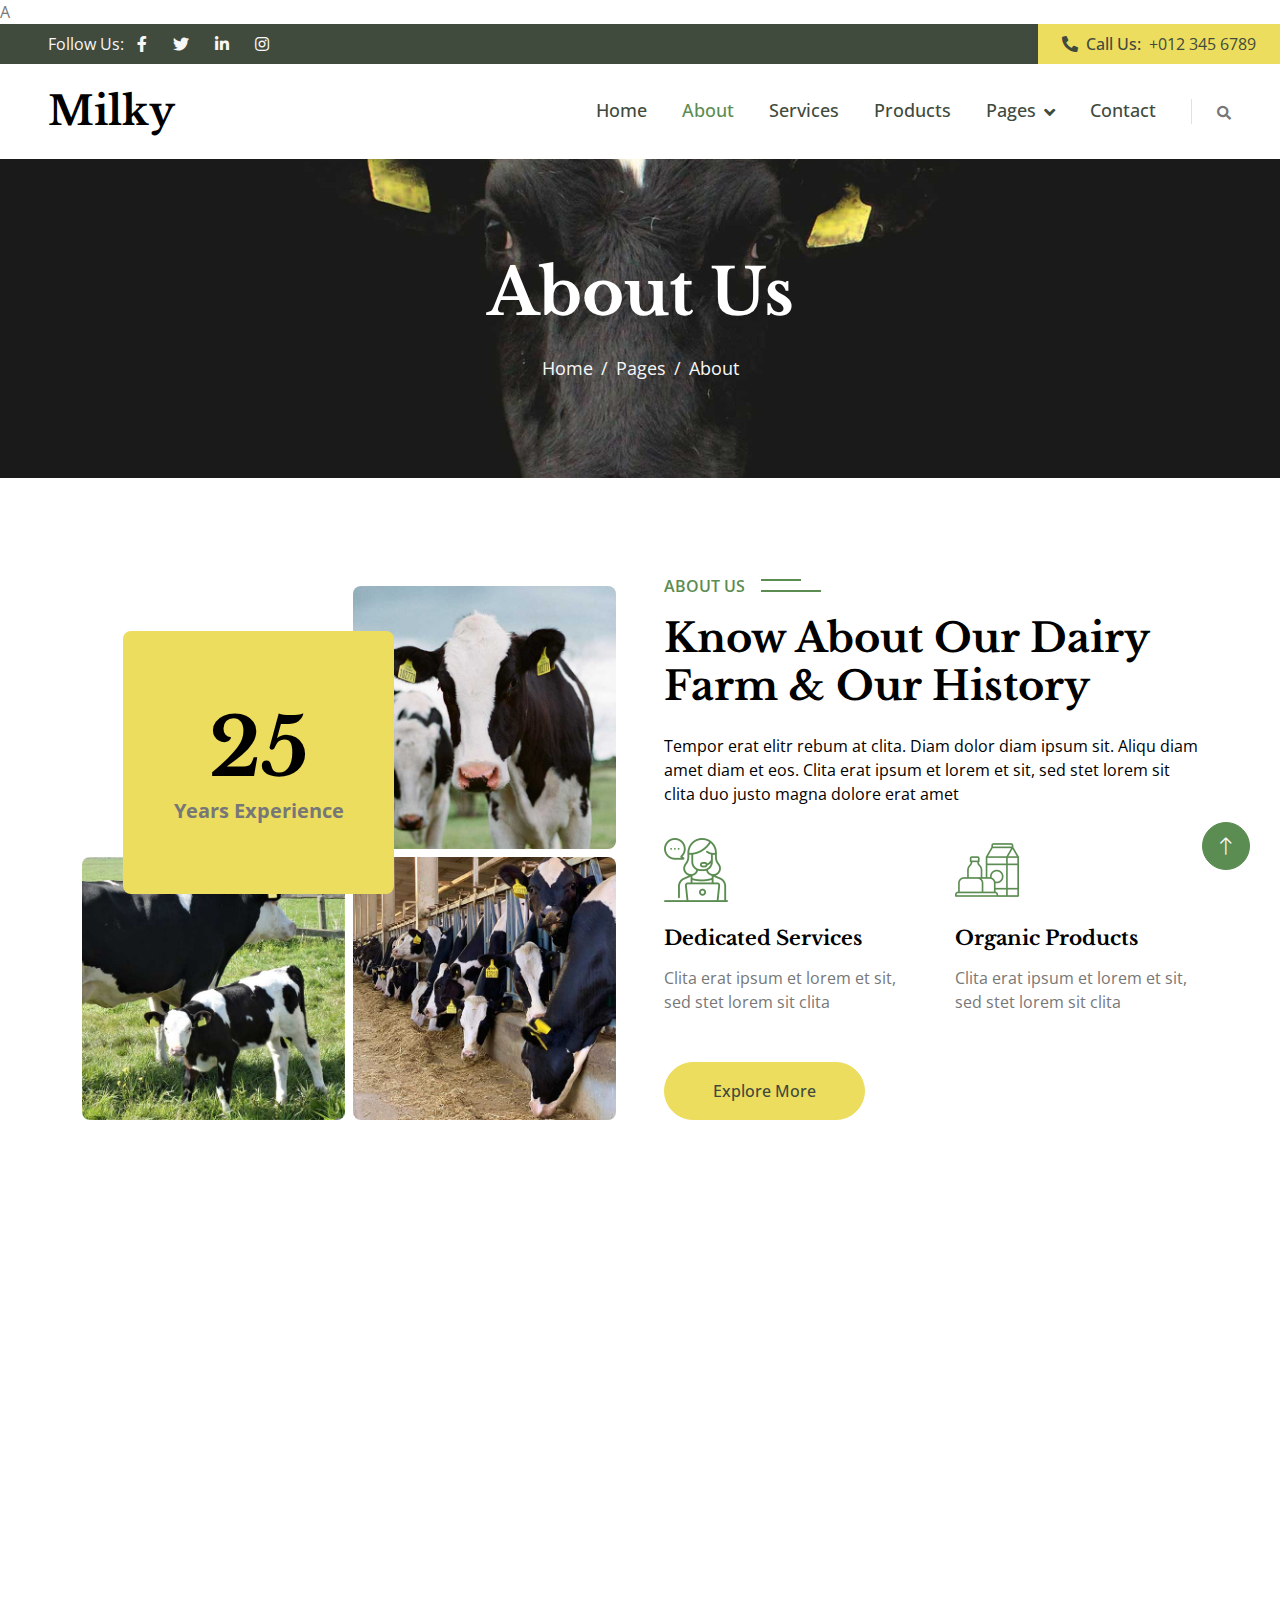
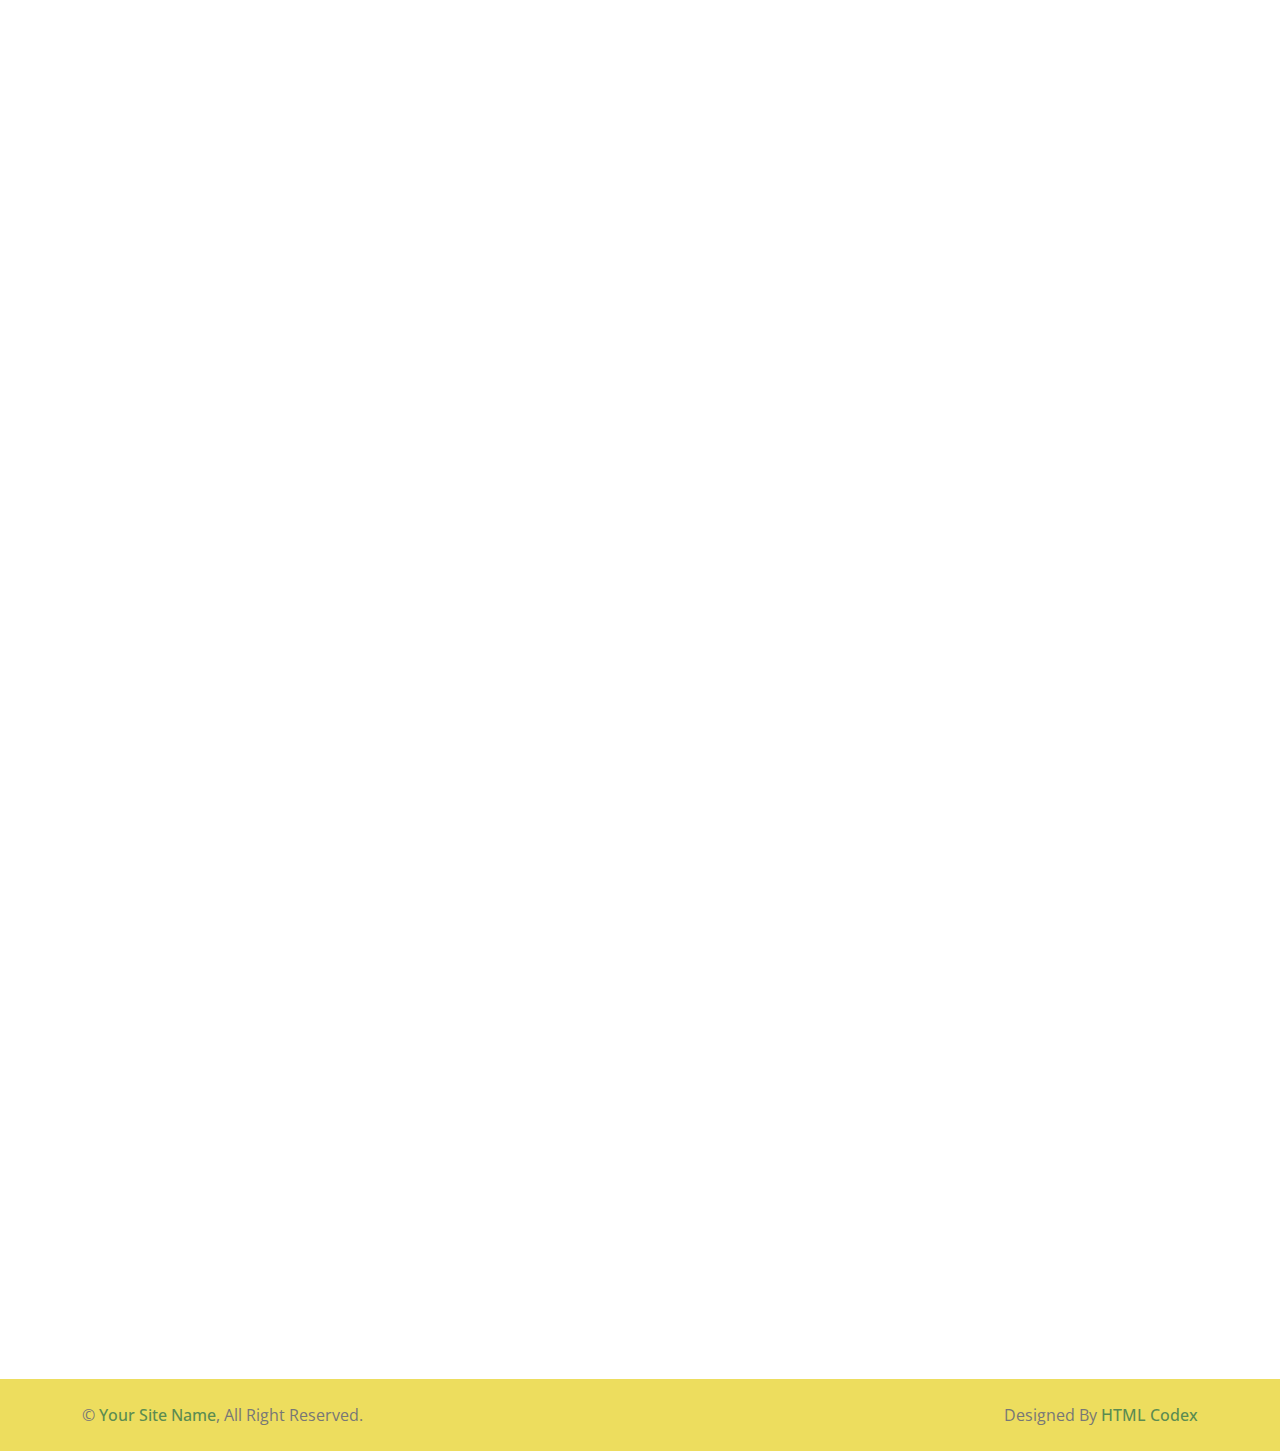
<file: about.html>
<!DOCTYPE html>
<html lang="en">

<head>
    <meta charset="utf-8">
    <title>Milky - Dairy Website Template</title>
    <meta content="width=device-width, initial-scale=1.0" name="viewport">
    <meta content="" name="keywords">
    <meta content="" name="description">

    <!-- Favicon -->
    <link href="img/favicon.ico" rel="icon">

    <!-- Google Web Fonts -->
    <link rel="preconnect" href="https://fonts.googleapis.com">
    <link rel="preconnect" href="https://fonts.gstatic.com" crossorigin>
    <link href="https://fonts.googleapis.com/css2?family=Libre+Baskerville:wght@700&family=Open+Sans:wght@400;500;600&display=swap" rel="stylesheet">   

    <!-- Icon Font Stylesheet -->
    <link href="https://cdnjs.cloudflare.com/ajax/libs/font-awesome/5.10.0/css/all.min.css" rel="stylesheet">
    <link href="https://cdn.jsdelivr.net/npm/bootstrap-icons@1.4.1/font/bootstrap-icons.css" rel="stylesheet">

    <!-- Libraries Stylesheet -->
    <link href="lib/animate/animate.min.css" rel="stylesheet">
    <link href="lib/owlcarousel/assets/owl.carousel.min.css" rel="stylesheet">
    <link href="lib/lightbox/css/lightbox.min.css" rel="stylesheet">

    <!-- Customized Bootstrap Stylesheet -->A
    <link href="css/bootstrap.min.css" rel="stylesheet">

    <!-- Template Stylesheet -->
    <link href="css/style.css" rel="stylesheet">
</head>

<body>
    <!-- Spinner Start -->
    <div id="spinner" class="show bg-white position-fixed translate-middle w-100 vh-100 top-50 start-50 d-flex align-items-center justify-content-center">
        <div class="spinner-border text-primary" role="status" style="width: 3rem; height: 3rem;"></div>
    </div>
    <!-- Spinner End -->


    <!-- Topbar Start -->
    <div class="container-fluid bg-dark px-0">
        <div class="row g-0 d-none d-lg-flex">
            <div class="col-lg-6 ps-5 text-start">
                <div class="h-100 d-inline-flex align-items-center text-light">
                    <span>Follow Us:</span>
                    <a class="btn btn-link text-light" href=""><i class="fab fa-facebook-f"></i></a>
                    <a class="btn btn-link text-light" href=""><i class="fab fa-twitter"></i></a>
                    <a class="btn btn-link text-light" href=""><i class="fab fa-linkedin-in"></i></a>
                    <a class="btn btn-link text-light" href=""><i class="fab fa-instagram"></i></a>
                </div>
            </div>
            <div class="col-lg-6 text-end">
                <div class="h-100 bg-secondary d-inline-flex align-items-center text-dark py-2 px-4">
                    <span class="me-2 fw-semi-bold"><i class="fa fa-phone-alt me-2"></i>Call Us:</span>
                    <span>+012 345 6789</span>
                </div>
            </div>
        </div>
    </div>
    <!-- Topbar End -->


    <!-- Navbar Start -->
    <nav class="navbar navbar-expand-lg bg-white navbar-light sticky-top px-4 px-lg-5">
        <a href="index.html" class="navbar-brand d-flex align-items-center">
            <h1 class="m-0">Milky</h1>
        </a>
        <button type="button" class="navbar-toggler me-0" data-bs-toggle="collapse" data-bs-target="#navbarCollapse">
            <span class="navbar-toggler-icon"></span>
        </button>
        <div class="collapse navbar-collapse" id="navbarCollapse">
            <div class="navbar-nav ms-auto p-4 p-lg-0">
                <a href="index.html" class="nav-item nav-link">Home</a>
                <a href="about.html" class="nav-item nav-link active">About</a>
                <a href="service.html" class="nav-item nav-link">Services</a>
                <a href="product.html" class="nav-item nav-link">Products</a>
                <div class="nav-item dropdown">
                    <a href="#" class="nav-link dropdown-toggle" data-bs-toggle="dropdown">Pages</a>
                    <div class="dropdown-menu bg-light m-0">
                        <a href="gallery.html" class="dropdown-item">Gallery</a>
                        <a href="feature.html" class="dropdown-item">Features</a>
                        <a href="team.html" class="dropdown-item">Our Team</a>
                        <a href="testimonial.html" class="dropdown-item">Testimonial</a>
                        <a href="404.html" class="dropdown-item">404 Page</a>
                    </div>
                </div>
                <a href="contact.html" class="nav-item nav-link">Contact</a>
            </div>
            <div class="border-start ps-4 d-none d-lg-block">
                <button type="button" class="btn btn-sm p-0"><i class="fa fa-search"></i></button>
            </div>
        </div>
    </nav>
    <!-- Navbar End -->


    <!-- Page Header Start -->
    <div class="container-fluid page-header py-5 mb-5 wow fadeIn" data-wow-delay="0.1s">
        <div class="container text-center py-5">
            <h1 class="display-3 text-white mb-4 animated slideInDown">About Us</h1>
            <nav aria-label="breadcrumb animated slideInDown">
                <ol class="breadcrumb justify-content-center mb-0">
                    <li class="breadcrumb-item"><a href="#">Home</a></li>
                    <li class="breadcrumb-item"><a href="#">Pages</a></li>
                    <li class="breadcrumb-item active" aria-current="page">About</li>
                </ol>
            </nav>
        </div>
    </div>
    <!-- Page Header End -->


    <!-- About Start -->
    <div class="container-xxl py-5">
        <div class="container">
            <div class="row g-5 align-items-end">
                <div class="col-lg-6">
                    <div class="row g-2">
                        <div class="col-6 position-relative wow fadeIn" data-wow-delay="0.7s">
                            <div class="about-experience bg-secondary rounded">
                                <h1 class="display-1 mb-0">25</h1>
                                <small class="fs-5 fw-bold">Years Experience</small>
                            </div>
                        </div>
                        <div class="col-6 wow fadeIn" data-wow-delay="0.1s">
                            <img class="img-fluid rounded" src="img/service-1.jpg">
                        </div>
                        <div class="col-6 wow fadeIn" data-wow-delay="0.3s">
                            <img class="img-fluid rounded" src="img/service-2.jpg">
                        </div>
                        <div class="col-6 wow fadeIn" data-wow-delay="0.5s">
                            <img class="img-fluid rounded" src="img/service-3.jpg">
                        </div>
                    </div>
                </div>
                <div class="col-lg-6 wow fadeIn" data-wow-delay="0.5s">
                    <p class="section-title bg-white text-start text-primary pe-3">About Us</p>
                    <h1 class="mb-4">Know About Our Dairy Farm & Our History</h1>
                    <p class="mb-4">Tempor erat elitr rebum at clita. Diam dolor diam ipsum sit. Aliqu diam amet diam et eos. Clita erat ipsum et lorem et sit, sed stet lorem sit clita duo justo magna dolore erat amet</p>
                    <div class="row g-5 pt-2 mb-5">
                        <div class="col-sm-6">
                            <img class="img-fluid mb-4" src="img/service.png" alt="">
                            <h5 class="mb-3">Dedicated Services</h5>
                            <span>Clita erat ipsum et lorem et sit, sed stet lorem sit clita</span>
                        </div>
                        <div class="col-sm-6">
                            <img class="img-fluid mb-4" src="img/product.png" alt="">
                            <h5 class="mb-3">Organic Products</h5>
                            <span>Clita erat ipsum et lorem et sit, sed stet lorem sit clita</span>
                        </div>
                    </div>
                    <a class="btn btn-secondary rounded-pill py-3 px-5" href="">Explore More</a>
                </div>
            </div>
        </div>
    </div>
    <!-- About End -->


    <!-- Banner Start -->
    <div class="container-fluid banner my-5 py-5" data-parallax="scroll" data-image-src="img/banner.jpg">
        <div class="container py-5">
            <div class="row g-5">
                <div class="col-lg-6 wow fadeIn" data-wow-delay="0.3s">
                    <div class="row g-4 align-items-center">
                        <div class="col-sm-4">
                            <img class="img-fluid rounded" src="img/banner-1.jpg" alt="">
                        </div>
                        <div class="col-sm-8">
                            <h2 class="text-white mb-3">We Sell Best Dairy Products</h2>
                            <p class="text-white mb-4">Clita erat ipsum et lorem et sit, sed stet lorem sit clita duo justo magna dolore erat amet</p>
                            <a class="btn btn-secondary rounded-pill py-2 px-4" href="">Read More</a>
                        </div>
                    </div>
                </div>
                <div class="col-lg-6 wow fadeIn" data-wow-delay="0.5s">
                    <div class="row g-4 align-items-center">
                        <div class="col-sm-4">
                            <img class="img-fluid rounded" src="img/banner-2.jpg" alt="">
                        </div>
                        <div class="col-sm-8">
                            <h2 class="text-white mb-3">We Deliver Fresh Mild Worldwide</h2>
                            <p class="text-white mb-4">Clita erat ipsum et lorem et sit, sed stet lorem sit clita duo justo magna dolore erat amet</p>
                            <a class="btn btn-secondary rounded-pill py-2 px-4" href="">Read More</a>
                        </div>
                    </div>
                </div>
            </div>
        </div>
    </div>
    <!-- Banner End -->


    <!-- Team Start -->
    <div class="container-xxl py-5">
        <div class="container">
            <div class="text-center mx-auto wow fadeInUp" data-wow-delay="0.1s" style="max-width: 500px;">
                <p class="section-title bg-white text-center text-primary px-3">Our Team</p>
                <h1 class="mb-5">Experienced Team Members</h1>
            </div>
            <div class="row g-4">
                <div class="col-lg-4 col-md-6 wow fadeInUp" data-wow-delay="0.1s">
                    <div class="team-item rounded p-4">
                        <img class="img-fluid rounded mb-4" src="img/team-1.jpg" alt="">
                        <h5>Adam Crew</h5>
                        <p class="text-primary">Founder</p>
                        <div class="d-flex justify-content-center">
                            <a class="btn btn-square btn-outline-secondary rounded-circle mx-1" href=""><i class="fab fa-facebook-f"></i></a>
                            <a class="btn btn-square btn-outline-secondary rounded-circle mx-1" href=""><i class="fab fa-twitter"></i></a>
                            <a class="btn btn-square btn-outline-secondary rounded-circle mx-1" href=""><i class="fab fa-instagram"></i></a>
                        </div>
                    </div>
                </div>
                <div class="col-lg-4 col-md-6 wow fadeInUp" data-wow-delay="0.3s">
                    <div class="team-item rounded p-4">
                        <img class="img-fluid rounded mb-4" src="img/team-2.jpg" alt="">
                        <h5>Doris Jordan</h5>
                        <p class="text-primary">Veterinarian</p>
                        <div class="d-flex justify-content-center">
                            <a class="btn btn-square btn-outline-secondary rounded-circle mx-1" href=""><i class="fab fa-facebook-f"></i></a>
                            <a class="btn btn-square btn-outline-secondary rounded-circle mx-1" href=""><i class="fab fa-twitter"></i></a>
                            <a class="btn btn-square btn-outline-secondary rounded-circle mx-1" href=""><i class="fab fa-instagram"></i></a>
                        </div>
                    </div>
                </div>
                <div class="col-lg-4 col-md-6 wow fadeInUp" data-wow-delay="0.5s">
                    <div class="team-item rounded p-4">
                        <img class="img-fluid rounded mb-4" src="img/team-3.jpg" alt="">
                        <h5>Jack Dawson</h5>
                        <p class="text-primary">Farmer</p>
                        <div class="d-flex justify-content-center">
                            <a class="btn btn-square btn-outline-secondary rounded-circle mx-1" href=""><i class="fab fa-facebook-f"></i></a>
                            <a class="btn btn-square btn-outline-secondary rounded-circle mx-1" href=""><i class="fab fa-twitter"></i></a>
                            <a class="btn btn-square btn-outline-secondary rounded-circle mx-1" href=""><i class="fab fa-instagram"></i></a>
                        </div>
                    </div>
                </div>
            </div>
        </div>
    </div>
    <!-- Team End -->


    <!-- Footer Start -->
    <div class="container-fluid bg-dark footer mt-5 py-5 wow fadeIn" data-wow-delay="0.1s">
        <div class="container py-5">
            <div class="row g-5">
                <div class="col-lg-3 col-md-6">
                    <h5 class="text-white mb-4">Our Office</h5>
                    <p class="mb-2"><i class="fa fa-map-marker-alt me-3"></i>123 Street, New York, USA</p>
                    <p class="mb-2"><i class="fa fa-phone-alt me-3"></i>+012 345 67890</p>
                    <p class="mb-2"><i class="fa fa-envelope me-3"></i>info@example.com</p>
                    <div class="d-flex pt-3">
                        <a class="btn btn-square btn-secondary rounded-circle me-2" href=""><i class="fab fa-twitter"></i></a>
                        <a class="btn btn-square btn-secondary rounded-circle me-2" href=""><i class="fab fa-facebook-f"></i></a>
                        <a class="btn btn-square btn-secondary rounded-circle me-2" href=""><i class="fab fa-youtube"></i></a>
                        <a class="btn btn-square btn-secondary rounded-circle me-2" href=""><i class="fab fa-linkedin-in"></i></a>
                    </div>
                </div>
                <div class="col-lg-3 col-md-6">
                    <h5 class="text-white mb-4">Quick Links</h5>
                    <a class="btn btn-link" href="">About Us</a>
                    <a class="btn btn-link" href="">Contact Us</a>
                    <a class="btn btn-link" href="">Our Services</a>
                    <a class="btn btn-link" href="">Terms & Condition</a>
                    <a class="btn btn-link" href="">Support</a>
                </div>
                <div class="col-lg-3 col-md-6">
                    <h5 class="text-white mb-4">Business Hours</h5>
                    <p class="mb-1">Monday - Friday</p>
                    <h6 class="text-light">09:00 am - 07:00 pm</h6>
                    <p class="mb-1">Saturday</p>
                    <h6 class="text-light">09:00 am - 12:00 pm</h6>
                    <p class="mb-1">Sunday</p>
                    <h6 class="text-light">Closed</h6>
                </div>
                <div class="col-lg-3 col-md-6">
                    <h5 class="text-white mb-4">Newsletter</h5>
                    <p>Dolor amet sit justo amet elitr clita ipsum elitr est.</p>
                    <div class="position-relative w-100">
                        <input class="form-control bg-transparent w-100 py-3 ps-4 pe-5" type="text" placeholder="Your email">
                        <button type="button" class="btn btn-secondary py-2 position-absolute top-0 end-0 mt-2 me-2">SignUp</button>
                    </div>
                </div>
            </div>
        </div>
    </div>
    <!-- Footer End -->


    <!-- Copyright Start -->
    <div class="container-fluid bg-secondary text-body copyright py-4">
        <div class="container">
            <div class="row">
                <div class="col-md-6 text-center text-md-start mb-3 mb-md-0">
                    &copy; <a class="fw-semi-bold" href="#">Your Site Name</a>, All Right Reserved.
                </div>
                <div class="col-md-6 text-center text-md-end">
                    <!--/*** This template is free as long as you keep the footer author’s credit link/attribution link/backlink. If you'd like to use the template without the footer author’s credit link/attribution link/backlink, you can purchase the Credit Removal License from "https://htmlcodex.com/credit-removal". Thank you for your support. ***/-->
                    Designed By <a class="fw-semi-bold" href="https://htmlcodex.com">HTML Codex</a>
                </div>
            </div>
        </div>
    </div>
    <!-- Copyright End -->


    <!-- Back to Top -->
    <a href="#" class="btn btn-lg btn-primary btn-lg-square rounded-circle back-to-top"><i class="bi bi-arrow-up"></i></a>


    <!-- JavaScript Libraries -->
    <script src="https://code.jquery.com/jquery-3.4.1.min.js"></script>
    <script src="https://cdn.jsdelivr.net/npm/bootstrap@5.0.0/dist/js/bootstrap.bundle.min.js"></script>
    <script src="lib/wow/wow.min.js"></script>
    <script src="lib/easing/easing.min.js"></script>
    <script src="lib/waypoints/waypoints.min.js"></script>
    <script src="lib/owlcarousel/owl.carousel.min.js"></script>
    <script src="lib/counterup/counterup.min.js"></script>
    <script src="lib/parallax/parallax.min.js"></script>
    <script src="lib/lightbox/js/lightbox.min.js"></script>

    <!-- Template Javascript -->
    <script src="js/main.js"></script>
</body>

</html>
</file>
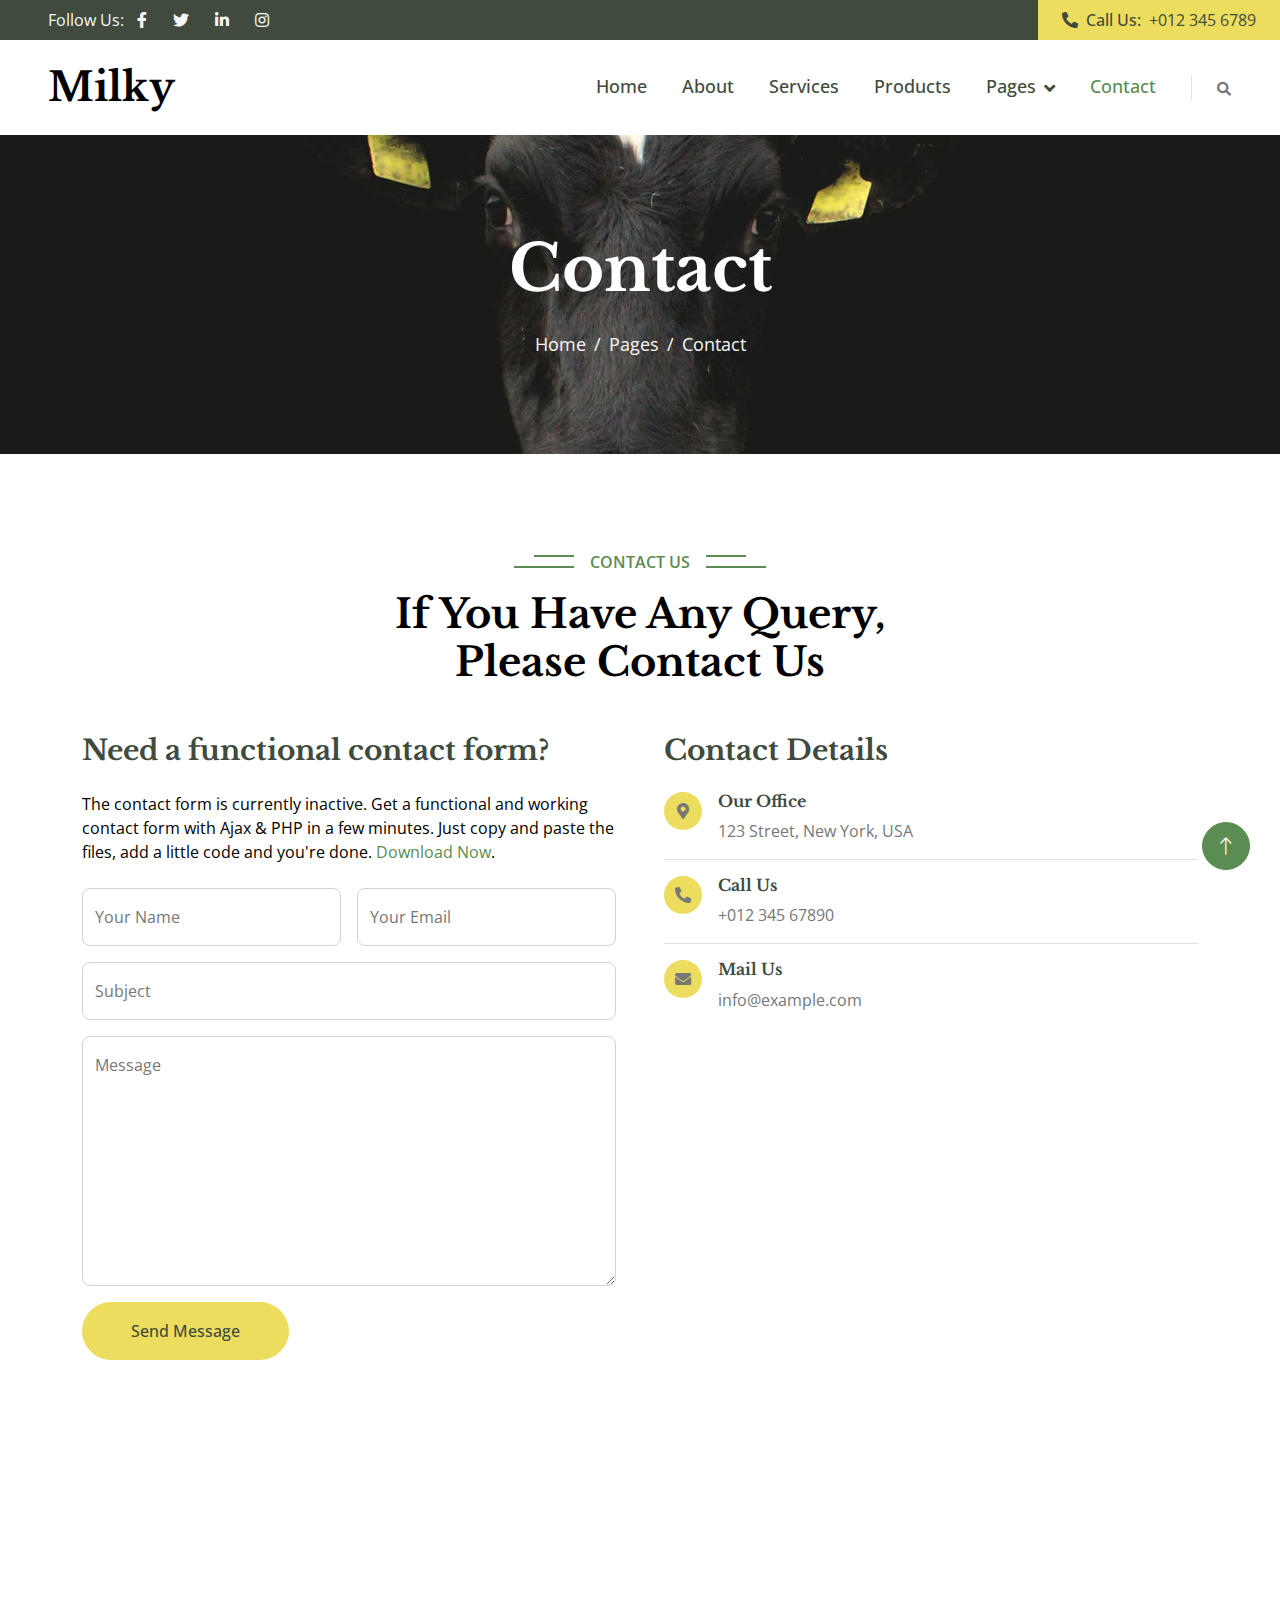
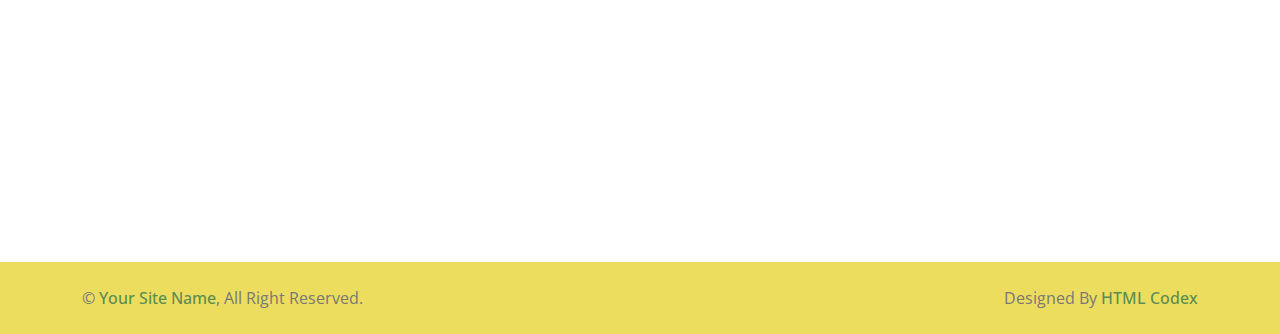
<file: contact.html>
<!DOCTYPE html>
<html lang="en">

<head>
    <meta charset="utf-8">
    <title>Milky - Dairy Website Template</title>
    <meta content="width=device-width, initial-scale=1.0" name="viewport">
    <meta content="" name="keywords">
    <meta content="" name="description">

    <!-- Favicon -->
    <link href="img/favicon.ico" rel="icon">

    <!-- Google Web Fonts -->
    <link rel="preconnect" href="https://fonts.googleapis.com">
    <link rel="preconnect" href="https://fonts.gstatic.com" crossorigin>
    <link href="https://fonts.googleapis.com/css2?family=Libre+Baskerville:wght@700&family=Open+Sans:wght@400;500;600&display=swap" rel="stylesheet">   

    <!-- Icon Font Stylesheet -->
    <link href="https://cdnjs.cloudflare.com/ajax/libs/font-awesome/5.10.0/css/all.min.css" rel="stylesheet">
    <link href="https://cdn.jsdelivr.net/npm/bootstrap-icons@1.4.1/font/bootstrap-icons.css" rel="stylesheet">

    <!-- Libraries Stylesheet -->
    <link href="lib/animate/animate.min.css" rel="stylesheet">
    <link href="lib/owlcarousel/assets/owl.carousel.min.css" rel="stylesheet">
    <link href="lib/lightbox/css/lightbox.min.css" rel="stylesheet">

    <!-- Customized Bootstrap Stylesheet -->
    <link href="css/bootstrap.min.css" rel="stylesheet">

    <!-- Template Stylesheet -->
    <link href="css/style.css" rel="stylesheet">
</head>

<body>
    <!-- Spinner Start -->
    <div id="spinner" class="show bg-white position-fixed translate-middle w-100 vh-100 top-50 start-50 d-flex align-items-center justify-content-center">
        <div class="spinner-border text-primary" role="status" style="width: 3rem; height: 3rem;"></div>
    </div>
    <!-- Spinner End -->


    <!-- Topbar Start -->
    <div class="container-fluid bg-dark px-0">
        <div class="row g-0 d-none d-lg-flex">
            <div class="col-lg-6 ps-5 text-start">
                <div class="h-100 d-inline-flex align-items-center text-light">
                    <span>Follow Us:</span>
                    <a class="btn btn-link text-light" href=""><i class="fab fa-facebook-f"></i></a>
                    <a class="btn btn-link text-light" href=""><i class="fab fa-twitter"></i></a>
                    <a class="btn btn-link text-light" href=""><i class="fab fa-linkedin-in"></i></a>
                    <a class="btn btn-link text-light" href=""><i class="fab fa-instagram"></i></a>
                </div>
            </div>
            <div class="col-lg-6 text-end">
                <div class="h-100 bg-secondary d-inline-flex align-items-center text-dark py-2 px-4">
                    <span class="me-2 fw-semi-bold"><i class="fa fa-phone-alt me-2"></i>Call Us:</span>
                    <span>+012 345 6789</span>
                </div>
            </div>
        </div>
    </div>
    <!-- Topbar End -->


    <!-- Navbar Start -->
    <nav class="navbar navbar-expand-lg bg-white navbar-light sticky-top px-4 px-lg-5">
        <a href="index.html" class="navbar-brand d-flex align-items-center">
            <h1 class="m-0">Milky</h1>
        </a>
        <button type="button" class="navbar-toggler me-0" data-bs-toggle="collapse" data-bs-target="#navbarCollapse">
            <span class="navbar-toggler-icon"></span>
        </button>
        <div class="collapse navbar-collapse" id="navbarCollapse">
            <div class="navbar-nav ms-auto p-4 p-lg-0">
                <a href="index.html" class="nav-item nav-link">Home</a>
                <a href="about.html" class="nav-item nav-link">About</a>
                <a href="service.html" class="nav-item nav-link">Services</a>
                <a href="product.html" class="nav-item nav-link">Products</a>
                <div class="nav-item dropdown">
                    <a href="#" class="nav-link dropdown-toggle" data-bs-toggle="dropdown">Pages</a>
                    <div class="dropdown-menu bg-light m-0">
                        <a href="gallery.html" class="dropdown-item">Gallery</a>
                        <a href="feature.html" class="dropdown-item">Features</a>
                        <a href="team.html" class="dropdown-item">Our Team</a>
                        <a href="testimonial.html" class="dropdown-item">Testimonial</a>
                        <a href="404.html" class="dropdown-item">404 Page</a>
                    </div>
                </div>
                <a href="contact.html" class="nav-item nav-link active">Contact</a>
            </div>
            <div class="border-start ps-4 d-none d-lg-block">
                <button type="button" class="btn btn-sm p-0"><i class="fa fa-search"></i></button>
            </div>
        </div>
    </nav>
    <!-- Navbar End -->


    <!-- Page Header Start -->
    <div class="container-fluid page-header py-5 mb-5 wow fadeIn" data-wow-delay="0.1s">
        <div class="container text-center py-5">
            <h1 class="display-3 text-white mb-4 animated slideInDown">Contact</h1>
            <nav aria-label="breadcrumb animated slideInDown">
                <ol class="breadcrumb justify-content-center mb-0">
                    <li class="breadcrumb-item"><a href="#">Home</a></li>
                    <li class="breadcrumb-item"><a href="#">Pages</a></li>
                    <li class="breadcrumb-item active" aria-current="page">Contact</li>
                </ol>
            </nav>
        </div>
    </div>
    <!-- Page Header End -->


    <!-- Contact Start -->
    <div class="container-xxl py-5">
        <div class="container">
            <div class="text-center mx-auto wow fadeInUp" data-wow-delay="0.1s" style="max-width: 500px;">
                <p class="section-title bg-white text-center text-primary px-3">Contact Us</p>
                <h1 class="mb-5">If You Have Any Query, Please Contact Us</h1>
            </div>
            <div class="row g-5">
                <div class="col-lg-6 wow fadeInUp" data-wow-delay="0.1s">
                    <h3 class="mb-4">Need a functional contact form?</h3>
                    <p class="mb-4">The contact form is currently inactive. Get a functional and working contact form with Ajax & PHP in a few minutes. Just copy and paste the files, add a little code and you're done. <a href="https://htmlcodex.com/contact-form">Download Now</a>.</p>
                    <form>
                        <div class="row g-3">
                            <div class="col-md-6">
                                <div class="form-floating">
                                    <input type="text" class="form-control" id="name" placeholder="Your Name">
                                    <label for="name">Your Name</label>
                                </div>
                            </div>
                            <div class="col-md-6">
                                <div class="form-floating">
                                    <input type="email" class="form-control" id="email" placeholder="Your Email">
                                    <label for="email">Your Email</label>
                                </div>
                            </div>
                            <div class="col-12">
                                <div class="form-floating">
                                    <input type="text" class="form-control" id="subject" placeholder="Subject">
                                    <label for="subject">Subject</label>
                                </div>
                            </div>
                            <div class="col-12">
                                <div class="form-floating">
                                    <textarea class="form-control" placeholder="Leave a message here" id="message" style="height: 250px"></textarea>
                                    <label for="message">Message</label>
                                </div>
                            </div>
                            <div class="col-12">
                                <button class="btn btn-secondary rounded-pill py-3 px-5" type="submit">Send Message</button>
                            </div>
                        </div>
                    </form>
                </div>
                <div class="col-lg-6 wow fadeInUp" data-wow-delay="0.5s">
                    <h3 class="mb-4">Contact Details</h3>
                    <div class="d-flex border-bottom pb-3 mb-3">
                        <div class="flex-shrink-0 btn-square bg-secondary rounded-circle">
                            <i class="fa fa-map-marker-alt text-body"></i>
                        </div>
                        <div class="ms-3">
                            <h6>Our Office</h6>
                            <span>123 Street, New York, USA</span>
                        </div>
                    </div>
                    <div class="d-flex border-bottom pb-3 mb-3">
                        <div class="flex-shrink-0 btn-square bg-secondary rounded-circle">
                            <i class="fa fa-phone-alt text-body"></i>
                        </div>
                        <div class="ms-3">
                            <h6>Call Us</h6>
                            <span>+012 345 67890</span>
                        </div>
                    </div>
                    <div class="d-flex border-bottom-0 pb-3 mb-3">
                        <div class="flex-shrink-0 btn-square bg-secondary rounded-circle">
                            <i class="fa fa-envelope text-body"></i>
                        </div>
                        <div class="ms-3">
                            <h6>Mail Us</h6>
                            <span>info@example.com</span>
                        </div>
                    </div>

                    <iframe class="w-100 rounded"
                    src="https://www.google.com/maps/embed?pb=!1m18!1m12!1m3!1d3001156.4288297426!2d-78.01371936852176!3d42.72876761954724!2m3!1f0!2f0!3f0!3m2!1i1024!2i768!4f13.1!3m3!1m2!1s0x4ccc4bf0f123a5a9%3A0xddcfc6c1de189567!2sNew%20York%2C%20USA!5e0!3m2!1sen!2sbd!4v1603794290143!5m2!1sen!2sbd"
                    frameborder="0" style="min-height: 300px; border:0;" allowfullscreen="" aria-hidden="false"
                    tabindex="0"></iframe>
                </div>
            </div>
        </div>
    </div>
    <!-- Contact End -->


    <!-- Footer Start -->
    <div class="container-fluid bg-dark footer mt-5 py-5 wow fadeIn" data-wow-delay="0.1s">
        <div class="container py-5">
            <div class="row g-5">
                <div class="col-lg-3 col-md-6">
                    <h5 class="text-white mb-4">Our Office</h5>
                    <p class="mb-2"><i class="fa fa-map-marker-alt me-3"></i>123 Street, New York, USA</p>
                    <p class="mb-2"><i class="fa fa-phone-alt me-3"></i>+012 345 67890</p>
                    <p class="mb-2"><i class="fa fa-envelope me-3"></i>info@example.com</p>
                    <div class="d-flex pt-3">
                        <a class="btn btn-square btn-secondary rounded-circle me-2" href=""><i class="fab fa-twitter"></i></a>
                        <a class="btn btn-square btn-secondary rounded-circle me-2" href=""><i class="fab fa-facebook-f"></i></a>
                        <a class="btn btn-square btn-secondary rounded-circle me-2" href=""><i class="fab fa-youtube"></i></a>
                        <a class="btn btn-square btn-secondary rounded-circle me-2" href=""><i class="fab fa-linkedin-in"></i></a>
                    </div>
                </div>
                <div class="col-lg-3 col-md-6">
                    <h5 class="text-white mb-4">Quick Links</h5>
                    <a class="btn btn-link" href="">About Us</a>
                    <a class="btn btn-link" href="">Contact Us</a>
                    <a class="btn btn-link" href="">Our Services</a>
                    <a class="btn btn-link" href="">Terms & Condition</a>
                    <a class="btn btn-link" href="">Support</a>
                </div>
                <div class="col-lg-3 col-md-6">
                    <h5 class="text-white mb-4">Business Hours</h5>
                    <p class="mb-1">Monday - Friday</p>
                    <h6 class="text-light">09:00 am - 07:00 pm</h6>
                    <p class="mb-1">Saturday</p>
                    <h6 class="text-light">09:00 am - 12:00 pm</h6>
                    <p class="mb-1">Sunday</p>
                    <h6 class="text-light">Closed</h6>
                </div>
                <div class="col-lg-3 col-md-6">
                    <h5 class="text-white mb-4">Newsletter</h5>
                    <p>Dolor amet sit justo amet elitr clita ipsum elitr est.</p>
                    <div class="position-relative w-100">
                        <input class="form-control bg-transparent w-100 py-3 ps-4 pe-5" type="text" placeholder="Your email">
                        <button type="button" class="btn btn-secondary py-2 position-absolute top-0 end-0 mt-2 me-2">SignUp</button>
                    </div>
                </div>
            </div>
        </div>
    </div>
    <!-- Footer End -->


    <!-- Copyright Start -->
    <div class="container-fluid bg-secondary text-body copyright py-4">
        <div class="container">
            <div class="row">
                <div class="col-md-6 text-center text-md-start mb-3 mb-md-0">
                    &copy; <a class="fw-semi-bold" href="#">Your Site Name</a>, All Right Reserved.
                </div>
                <div class="col-md-6 text-center text-md-end">
                    <!--/*** This template is free as long as you keep the footer author’s credit link/attribution link/backlink. If you'd like to use the template without the footer author’s credit link/attribution link/backlink, you can purchase the Credit Removal License from "https://htmlcodex.com/credit-removal". Thank you for your support. ***/-->
                    Designed By <a class="fw-semi-bold" href="https://htmlcodex.com">HTML Codex</a>
                </div>
            </div>
        </div>
    </div>
    <!-- Copyright End -->


    <!-- Back to Top -->
    <a href="#" class="btn btn-lg btn-primary btn-lg-square rounded-circle back-to-top"><i class="bi bi-arrow-up"></i></a>


    <!-- JavaScript Libraries -->
    <script src="https://code.jquery.com/jquery-3.4.1.min.js"></script>
    <script src="https://cdn.jsdelivr.net/npm/bootstrap@5.0.0/dist/js/bootstrap.bundle.min.js"></script>
    <script src="lib/wow/wow.min.js"></script>
    <script src="lib/easing/easing.min.js"></script>
    <script src="lib/waypoints/waypoints.min.js"></script>
    <script src="lib/owlcarousel/owl.carousel.min.js"></script>
    <script src="lib/counterup/counterup.min.js"></script>
    <script src="lib/parallax/parallax.min.js"></script>
    <script src="lib/lightbox/js/lightbox.min.js"></script>

    <!-- Template Javascript -->
    <script src="js/main.js"></script>
</body>

</html>
</file>
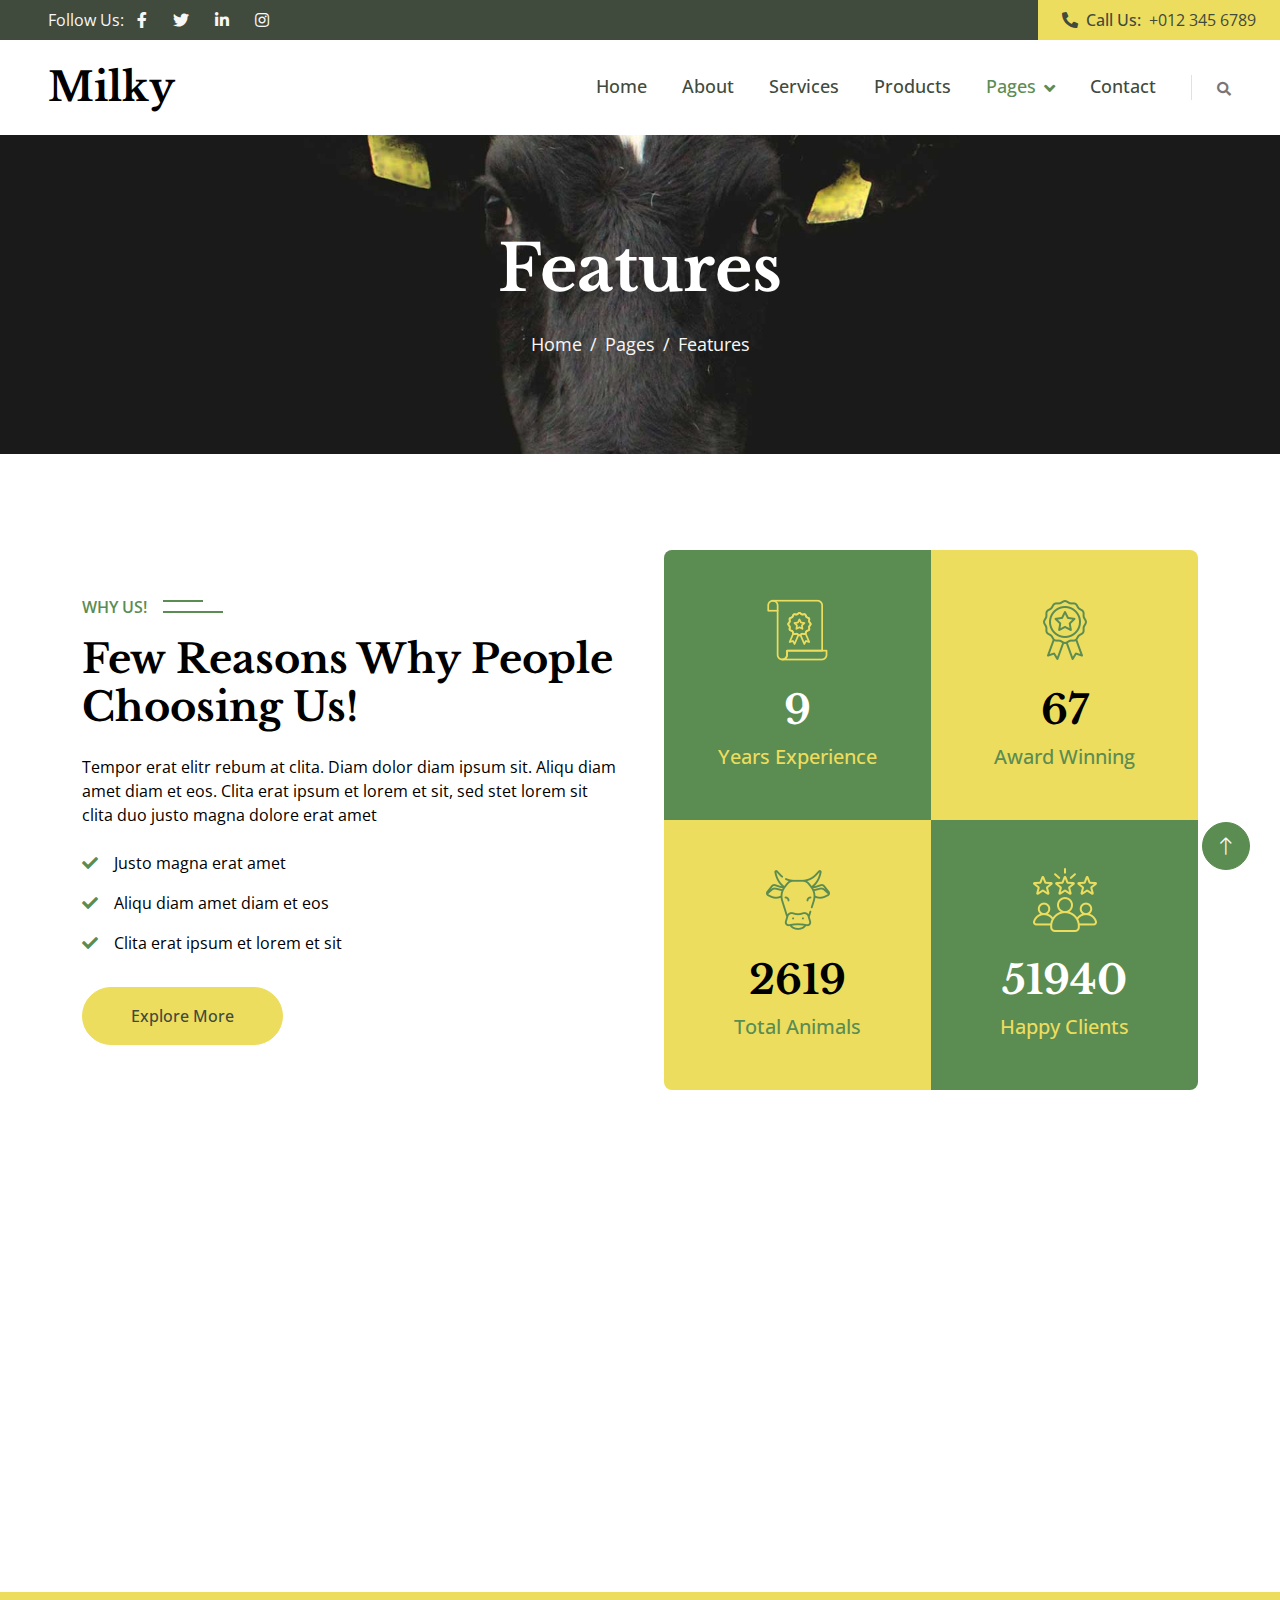
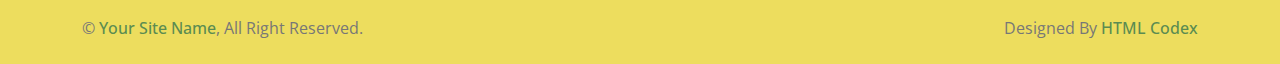
<file: feature.html>
<!DOCTYPE html>
<html lang="en">

<head>
    <meta charset="utf-8">
    <title>Milky - Dairy Website Template</title>
    <meta content="width=device-width, initial-scale=1.0" name="viewport">
    <meta content="" name="keywords">
    <meta content="" name="description">

    <!-- Favicon -->
    <link href="img/favicon.ico" rel="icon">

    <!-- Google Web Fonts -->
    <link rel="preconnect" href="https://fonts.googleapis.com">
    <link rel="preconnect" href="https://fonts.gstatic.com" crossorigin>
    <link href="https://fonts.googleapis.com/css2?family=Libre+Baskerville:wght@700&family=Open+Sans:wght@400;500;600&display=swap" rel="stylesheet">   

    <!-- Icon Font Stylesheet -->
    <link href="https://cdnjs.cloudflare.com/ajax/libs/font-awesome/5.10.0/css/all.min.css" rel="stylesheet">
    <link href="https://cdn.jsdelivr.net/npm/bootstrap-icons@1.4.1/font/bootstrap-icons.css" rel="stylesheet">

    <!-- Libraries Stylesheet -->
    <link href="lib/animate/animate.min.css" rel="stylesheet">
    <link href="lib/owlcarousel/assets/owl.carousel.min.css" rel="stylesheet">
    <link href="lib/lightbox/css/lightbox.min.css" rel="stylesheet">

    <!-- Customized Bootstrap Stylesheet -->
    <link href="css/bootstrap.min.css" rel="stylesheet">

    <!-- Template Stylesheet -->
    <link href="css/style.css" rel="stylesheet">
</head>

<body>
    <!-- Spinner Start -->
    <div id="spinner" class="show bg-white position-fixed translate-middle w-100 vh-100 top-50 start-50 d-flex align-items-center justify-content-center">
        <div class="spinner-border text-primary" role="status" style="width: 3rem; height: 3rem;"></div>
    </div>
    <!-- Spinner End -->


    <!-- Topbar Start -->
    <div class="container-fluid bg-dark px-0">
        <div class="row g-0 d-none d-lg-flex">
            <div class="col-lg-6 ps-5 text-start">
                <div class="h-100 d-inline-flex align-items-center text-light">
                    <span>Follow Us:</span>
                    <a class="btn btn-link text-light" href=""><i class="fab fa-facebook-f"></i></a>
                    <a class="btn btn-link text-light" href=""><i class="fab fa-twitter"></i></a>
                    <a class="btn btn-link text-light" href=""><i class="fab fa-linkedin-in"></i></a>
                    <a class="btn btn-link text-light" href=""><i class="fab fa-instagram"></i></a>
                </div>
            </div>
            <div class="col-lg-6 text-end">
                <div class="h-100 bg-secondary d-inline-flex align-items-center text-dark py-2 px-4">
                    <span class="me-2 fw-semi-bold"><i class="fa fa-phone-alt me-2"></i>Call Us:</span>
                    <span>+012 345 6789</span>
                </div>
            </div>
        </div>
    </div>
    <!-- Topbar End -->


    <!-- Navbar Start -->
    <nav class="navbar navbar-expand-lg bg-white navbar-light sticky-top px-4 px-lg-5">
        <a href="index.html" class="navbar-brand d-flex align-items-center">
            <h1 class="m-0">Milky</h1>
        </a>
        <button type="button" class="navbar-toggler me-0" data-bs-toggle="collapse" data-bs-target="#navbarCollapse">
            <span class="navbar-toggler-icon"></span>
        </button>
        <div class="collapse navbar-collapse" id="navbarCollapse">
            <div class="navbar-nav ms-auto p-4 p-lg-0">
                <a href="index.html" class="nav-item nav-link">Home</a>
                <a href="about.html" class="nav-item nav-link">About</a>
                <a href="service.html" class="nav-item nav-link">Services</a>
                <a href="product.html" class="nav-item nav-link">Products</a>
                <div class="nav-item dropdown">
                    <a href="#" class="nav-link dropdown-toggle active" data-bs-toggle="dropdown">Pages</a>
                    <div class="dropdown-menu bg-light m-0">
                        <a href="gallery.html" class="dropdown-item">Gallery</a>
                        <a href="feature.html" class="dropdown-item active">Features</a>
                        <a href="team.html" class="dropdown-item">Our Team</a>
                        <a href="testimonial.html" class="dropdown-item">Testimonial</a>
                        <a href="404.html" class="dropdown-item">404 Page</a>
                    </div>
                </div>
                <a href="contact.html" class="nav-item nav-link">Contact</a>
            </div>
            <div class="border-start ps-4 d-none d-lg-block">
                <button type="button" class="btn btn-sm p-0"><i class="fa fa-search"></i></button>
            </div>
        </div>
    </nav>
    <!-- Navbar End -->


    <!-- Page Header Start -->
    <div class="container-fluid page-header py-5 mb-5 wow fadeIn" data-wow-delay="0.1s">
        <div class="container text-center py-5">
            <h1 class="display-3 text-white mb-4 animated slideInDown">Features</h1>
            <nav aria-label="breadcrumb animated slideInDown">
                <ol class="breadcrumb justify-content-center mb-0">
                    <li class="breadcrumb-item"><a href="#">Home</a></li>
                    <li class="breadcrumb-item"><a href="#">Pages</a></li>
                    <li class="breadcrumb-item active" aria-current="page">Features</li>
                </ol>
            </nav>
        </div>
    </div>
    <!-- Page Header End -->


    <!-- Features Start -->
    <div class="container-xxl py-5">
        <div class="container">
            <div class="row g-5 align-items-center">
                <div class="col-lg-6 wow fadeInUp" data-wow-delay="0.1s">
                    <p class="section-title bg-white text-start text-primary pe-3">Why Us!</p>
                    <h1 class="mb-4">Few Reasons Why People Choosing Us!</h1>
                    <p class="mb-4">Tempor erat elitr rebum at clita. Diam dolor diam ipsum sit. Aliqu diam amet diam et eos. Clita erat ipsum et lorem et sit, sed stet lorem sit clita duo justo magna dolore erat amet</p>
                    <p><i class="fa fa-check text-primary me-3"></i>Justo magna erat amet</p>
                    <p><i class="fa fa-check text-primary me-3"></i>Aliqu diam amet diam et eos</p>
                    <p><i class="fa fa-check text-primary me-3"></i>Clita erat ipsum et lorem et sit</p>
                    <a class="btn btn-secondary rounded-pill py-3 px-5 mt-3" href="">Explore More</a>
                </div>
                <div class="col-lg-6">
                    <div class="rounded overflow-hidden">
                        <div class="row g-0">
                            <div class="col-sm-6 wow fadeIn" data-wow-delay="0.1s">
                                <div class="text-center bg-primary py-5 px-4">
                                    <img class="img-fluid mb-4" src="img/experience.png" alt="">
                                    <h1 class="display-6 text-white" data-toggle="counter-up">25</h1>
                                    <span class="fs-5 fw-semi-bold text-secondary">Years Experience</span>
                                </div>
                            </div>
                            <div class="col-sm-6 wow fadeIn" data-wow-delay="0.3s">
                                <div class="text-center bg-secondary py-5 px-4">
                                    <img class="img-fluid mb-4" src="img/award.png" alt="">
                                    <h1 class="display-6" data-toggle="counter-up">183</h1>
                                    <span class="fs-5 fw-semi-bold text-primary">Award Winning</span>
                                </div>
                            </div>
                            <div class="col-sm-6 wow fadeIn" data-wow-delay="0.5s">
                                <div class="text-center bg-secondary py-5 px-4">
                                    <img class="img-fluid mb-4" src="img/animal.png" alt="">
                                    <h1 class="display-6" data-toggle="counter-up">2619</h1>
                                    <span class="fs-5 fw-semi-bold text-primary">Total Animals</span>
                                </div>
                            </div>
                            <div class="col-sm-6 wow fadeIn" data-wow-delay="0.7s">
                                <div class="text-center bg-primary py-5 px-4">
                                    <img class="img-fluid mb-4" src="img/client.png" alt="">
                                    <h1 class="display-6 text-white" data-toggle="counter-up">51940</h1>
                                    <span class="fs-5 fw-semi-bold text-secondary">Happy Clients</span>
                                </div>
                            </div>
                        </div>
                    </div>
                </div>
            </div>
        </div>
    </div>
    <!-- Features End -->


    <!-- Footer Start -->
    <div class="container-fluid bg-dark footer mt-5 py-5 wow fadeIn" data-wow-delay="0.1s">
        <div class="container py-5">
            <div class="row g-5">
                <div class="col-lg-3 col-md-6">
                    <h5 class="text-white mb-4">Our Office</h5>
                    <p class="mb-2"><i class="fa fa-map-marker-alt me-3"></i>123 Street, New York, USA</p>
                    <p class="mb-2"><i class="fa fa-phone-alt me-3"></i>+012 345 67890</p>
                    <p class="mb-2"><i class="fa fa-envelope me-3"></i>info@example.com</p>
                    <div class="d-flex pt-3">
                        <a class="btn btn-square btn-secondary rounded-circle me-2" href=""><i class="fab fa-twitter"></i></a>
                        <a class="btn btn-square btn-secondary rounded-circle me-2" href=""><i class="fab fa-facebook-f"></i></a>
                        <a class="btn btn-square btn-secondary rounded-circle me-2" href=""><i class="fab fa-youtube"></i></a>
                        <a class="btn btn-square btn-secondary rounded-circle me-2" href=""><i class="fab fa-linkedin-in"></i></a>
                    </div>
                </div>
                <div class="col-lg-3 col-md-6">
                    <h5 class="text-white mb-4">Quick Links</h5>
                    <a class="btn btn-link" href="">About Us</a>
                    <a class="btn btn-link" href="">Contact Us</a>
                    <a class="btn btn-link" href="">Our Services</a>
                    <a class="btn btn-link" href="">Terms & Condition</a>
                    <a class="btn btn-link" href="">Support</a>
                </div>
                <div class="col-lg-3 col-md-6">
                    <h5 class="text-white mb-4">Business Hours</h5>
                    <p class="mb-1">Monday - Friday</p>
                    <h6 class="text-light">09:00 am - 07:00 pm</h6>
                    <p class="mb-1">Saturday</p>
                    <h6 class="text-light">09:00 am - 12:00 pm</h6>
                    <p class="mb-1">Sunday</p>
                    <h6 class="text-light">Closed</h6>
                </div>
                <div class="col-lg-3 col-md-6">
                    <h5 class="text-white mb-4">Newsletter</h5>
                    <p>Dolor amet sit justo amet elitr clita ipsum elitr est.</p>
                    <div class="position-relative w-100">
                        <input class="form-control bg-transparent w-100 py-3 ps-4 pe-5" type="text" placeholder="Your email">
                        <button type="button" class="btn btn-secondary py-2 position-absolute top-0 end-0 mt-2 me-2">SignUp</button>
                    </div>
                </div>
            </div>
        </div>
    </div>
    <!-- Footer End -->


    <!-- Copyright Start -->
    <div class="container-fluid bg-secondary text-body copyright py-4">
        <div class="container">
            <div class="row">
                <div class="col-md-6 text-center text-md-start mb-3 mb-md-0">
                    &copy; <a class="fw-semi-bold" href="#">Your Site Name</a>, All Right Reserved.
                </div>
                <div class="col-md-6 text-center text-md-end">
                    <!--/*** This template is free as long as you keep the footer author’s credit link/attribution link/backlink. If you'd like to use the template without the footer author’s credit link/attribution link/backlink, you can purchase the Credit Removal License from "https://htmlcodex.com/credit-removal". Thank you for your support. ***/-->
                    Designed By <a class="fw-semi-bold" href="https://htmlcodex.com">HTML Codex</a>
                </div>
            </div>
        </div>
    </div>
    <!-- Copyright End -->


    <!-- Back to Top -->
    <a href="#" class="btn btn-lg btn-primary btn-lg-square rounded-circle back-to-top"><i class="bi bi-arrow-up"></i></a>


    <!-- JavaScript Libraries -->
    <script src="https://code.jquery.com/jquery-3.4.1.min.js"></script>
    <script src="https://cdn.jsdelivr.net/npm/bootstrap@5.0.0/dist/js/bootstrap.bundle.min.js"></script>
    <script src="lib/wow/wow.min.js"></script>
    <script src="lib/easing/easing.min.js"></script>
    <script src="lib/waypoints/waypoints.min.js"></script>
    <script src="lib/owlcarousel/owl.carousel.min.js"></script>
    <script src="lib/counterup/counterup.min.js"></script>
    <script src="lib/parallax/parallax.min.js"></script>
    <script src="lib/lightbox/js/lightbox.min.js"></script>

    <!-- Template Javascript -->
    <script src="js/main.js"></script>
</body>

</html>
</file>
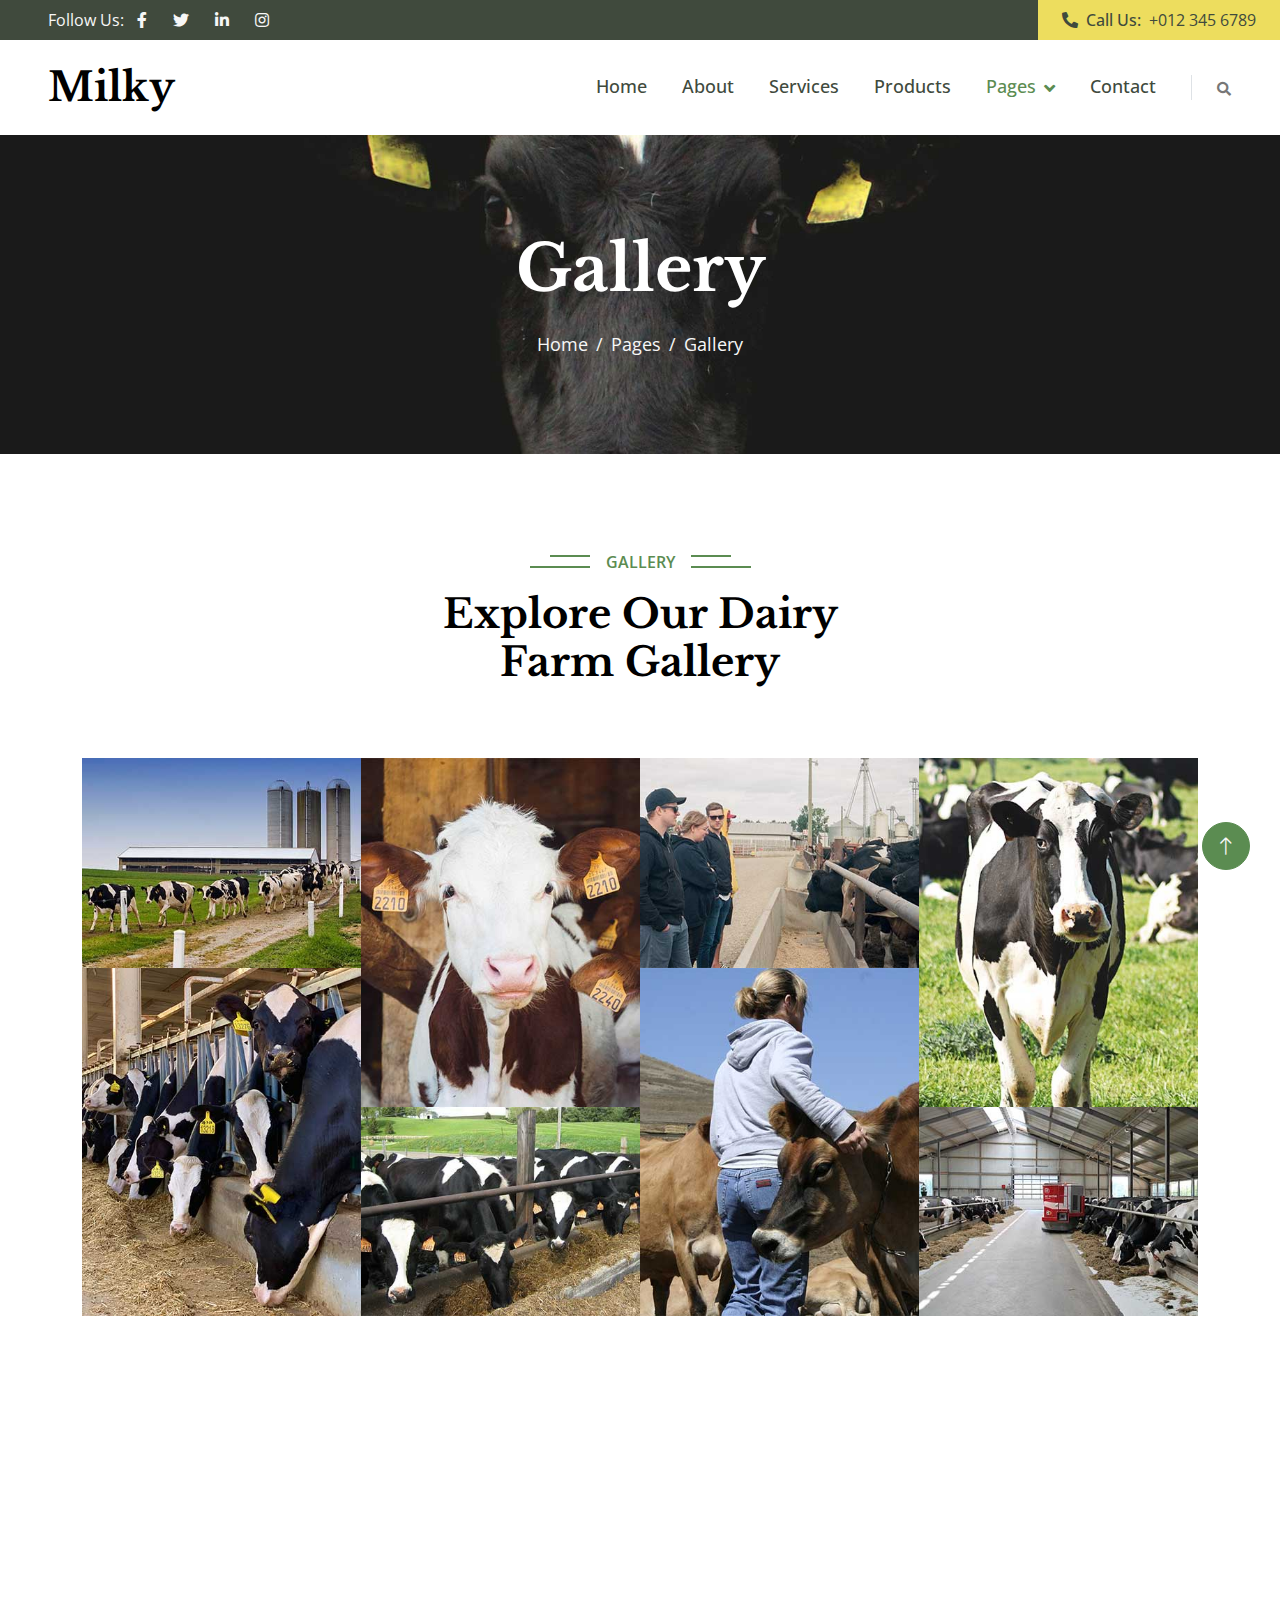
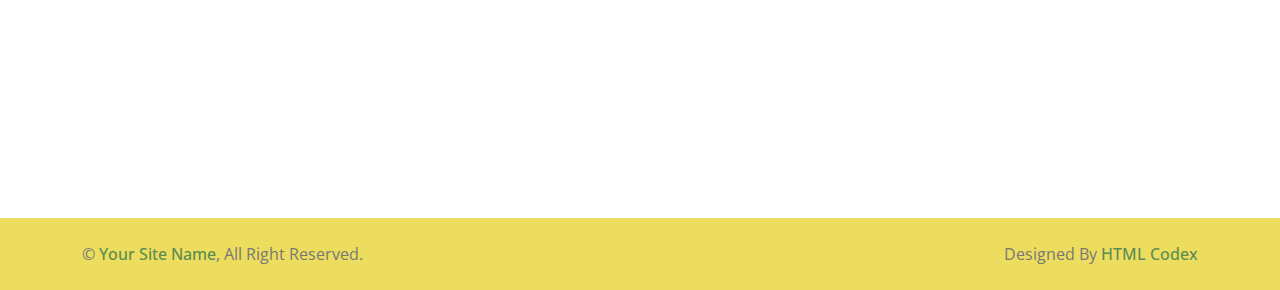
<file: gallery.html>
<!DOCTYPE html>
<html lang="en">

<head>
    <meta charset="utf-8">
    <title>Milky - Dairy Website Template</title>
    <meta content="width=device-width, initial-scale=1.0" name="viewport">
    <meta content="" name="keywords">
    <meta content="" name="description">

    <!-- Favicon -->
    <link href="img/favicon.ico" rel="icon">

    <!-- Google Web Fonts -->
    <link rel="preconnect" href="https://fonts.googleapis.com">
    <link rel="preconnect" href="https://fonts.gstatic.com" crossorigin>
    <link href="https://fonts.googleapis.com/css2?family=Libre+Baskerville:wght@700&family=Open+Sans:wght@400;500;600&display=swap" rel="stylesheet">   

    <!-- Icon Font Stylesheet -->
    <link href="https://cdnjs.cloudflare.com/ajax/libs/font-awesome/5.10.0/css/all.min.css" rel="stylesheet">
    <link href="https://cdn.jsdelivr.net/npm/bootstrap-icons@1.4.1/font/bootstrap-icons.css" rel="stylesheet">

    <!-- Libraries Stylesheet -->
    <link href="lib/animate/animate.min.css" rel="stylesheet">
    <link href="lib/owlcarousel/assets/owl.carousel.min.css" rel="stylesheet">
    <link href="lib/lightbox/css/lightbox.min.css" rel="stylesheet">

    <!-- Customized Bootstrap Stylesheet -->
    <link href="css/bootstrap.min.css" rel="stylesheet">

    <!-- Template Stylesheet -->
    <link href="css/style.css" rel="stylesheet">
</head>

<body>
    <!-- Spinner Start -->
    <div id="spinner" class="show bg-white position-fixed translate-middle w-100 vh-100 top-50 start-50 d-flex align-items-center justify-content-center">
        <div class="spinner-border text-primary" role="status" style="width: 3rem; height: 3rem;"></div>
    </div>
    <!-- Spinner End -->


    <!-- Topbar Start -->
    <div class="container-fluid bg-dark px-0">
        <div class="row g-0 d-none d-lg-flex">
            <div class="col-lg-6 ps-5 text-start">
                <div class="h-100 d-inline-flex align-items-center text-light">
                    <span>Follow Us:</span>
                    <a class="btn btn-link text-light" href=""><i class="fab fa-facebook-f"></i></a>
                    <a class="btn btn-link text-light" href=""><i class="fab fa-twitter"></i></a>
                    <a class="btn btn-link text-light" href=""><i class="fab fa-linkedin-in"></i></a>
                    <a class="btn btn-link text-light" href=""><i class="fab fa-instagram"></i></a>
                </div>
            </div>
            <div class="col-lg-6 text-end">
                <div class="h-100 bg-secondary d-inline-flex align-items-center text-dark py-2 px-4">
                    <span class="me-2 fw-semi-bold"><i class="fa fa-phone-alt me-2"></i>Call Us:</span>
                    <span>+012 345 6789</span>
                </div>
            </div>
        </div>
    </div>
    <!-- Topbar End -->


    <!-- Navbar Start -->
    <nav class="navbar navbar-expand-lg bg-white navbar-light sticky-top px-4 px-lg-5">
        <a href="index.html" class="navbar-brand d-flex align-items-center">
            <h1 class="m-0">Milky</h1>
        </a>
        <button type="button" class="navbar-toggler me-0" data-bs-toggle="collapse" data-bs-target="#navbarCollapse">
            <span class="navbar-toggler-icon"></span>
        </button>
        <div class="collapse navbar-collapse" id="navbarCollapse">
            <div class="navbar-nav ms-auto p-4 p-lg-0">
                <a href="index.html" class="nav-item nav-link">Home</a>
                <a href="about.html" class="nav-item nav-link">About</a>
                <a href="service.html" class="nav-item nav-link">Services</a>
                <a href="product.html" class="nav-item nav-link">Products</a>
                <div class="nav-item dropdown">
                    <a href="#" class="nav-link dropdown-toggle active" data-bs-toggle="dropdown">Pages</a>
                    <div class="dropdown-menu bg-light m-0">
                        <a href="gallery.html" class="dropdown-item active">Gallery</a>
                        <a href="feature.html" class="dropdown-item">Features</a>
                        <a href="team.html" class="dropdown-item">Our Team</a>
                        <a href="testimonial.html" class="dropdown-item">Testimonial</a>
                        <a href="404.html" class="dropdown-item">404 Page</a>
                    </div>
                </div>
                <a href="contact.html" class="nav-item nav-link">Contact</a>
            </div>
            <div class="border-start ps-4 d-none d-lg-block">
                <button type="button" class="btn btn-sm p-0"><i class="fa fa-search"></i></button>
            </div>
        </div>
    </nav>
    <!-- Navbar End -->


    <!-- Page Header Start -->
    <div class="container-fluid page-header py-5 mb-5 wow fadeIn" data-wow-delay="0.1s">
        <div class="container text-center py-5">
            <h1 class="display-3 text-white mb-4 animated slideInDown">Gallery</h1>
            <nav aria-label="breadcrumb animated slideInDown">
                <ol class="breadcrumb justify-content-center mb-0">
                    <li class="breadcrumb-item"><a href="#">Home</a></li>
                    <li class="breadcrumb-item"><a href="#">Pages</a></li>
                    <li class="breadcrumb-item active" aria-current="page">Gallery</li>
                </ol>
            </nav>
        </div>
    </div>
    <!-- Page Header End -->


    <!-- Gallery Start -->
    <div class="container-xxl py-5">
        <div class="container">
            <div class="text-center mx-auto pb-4 wow fadeInUp" data-wow-delay="0.1s" style="max-width: 500px;">
                <p class="section-title bg-white text-center text-primary px-3">Gallery</p>
                <h1 class="mb-5">Explore Our Dairy Farm Gallery</h1>
            </div>
            <div class="row g-0">
                <div class="col-lg-3 col-md-6 wow fadeInUp" data-wow-delay="0.1s">
                    <div class="row g-0">
                        <div class="col-12">
                            <a class="d-block" href="img/gallery-5.jpg" data-lightbox="gallery">
                                <img class="img-fluid" src="img/gallery-5.jpg" alt="">
                            </a>
                        </div>
                        <div class="col-12">
                            <a class="d-block" href="img/gallery-1.jpg" data-lightbox="gallery">
                                <img class="img-fluid" src="img/gallery-1.jpg" alt="">
                            </a>
                        </div>
                    </div>
                </div>
                <div class="col-lg-3 col-md-6 wow fadeInUp" data-wow-delay="0.3s">
                    <div class="row g-0">
                        <div class="col-12">
                            <a class="d-block" href="img/gallery-2.jpg" data-lightbox="gallery">
                                <img class="img-fluid" src="img/gallery-2.jpg" alt="">
                            </a>
                        </div>
                        <div class="col-12">
                            <a class="d-block" href="img/gallery-6.jpg" data-lightbox="gallery">
                                <img class="img-fluid" src="img/gallery-6.jpg" alt="">
                            </a>
                        </div>
                    </div>
                </div>
                <div class="col-lg-3 col-md-6 wow fadeInUp" data-wow-delay="0.5s">
                    <div class="row g-0">
                        <div class="col-12">
                            <a class="d-block" href="img/gallery-7.jpg" data-lightbox="gallery">
                                <img class="img-fluid" src="img/gallery-7.jpg" alt="">
                            </a>
                        </div>
                        <div class="col-12">
                            <a class="d-block" href="img/gallery-3.jpg" data-lightbox="gallery">
                                <img class="img-fluid" src="img/gallery-3.jpg" alt="">
                            </a>
                        </div>
                    </div>
                </div>
                <div class="col-lg-3 col-md-6 wow fadeInUp" data-wow-delay="0.7s">
                    <div class="row g-0">
                        <div class="col-12">
                            <a class="d-block" href="img/gallery-4.jpg" data-lightbox="gallery">
                                <img class="img-fluid" src="img/gallery-4.jpg" alt="">
                            </a>
                        </div>
                        <div class="col-12">
                            <a class="d-block" href="img/gallery-8.jpg" data-lightbox="gallery">
                                <img class="img-fluid" src="img/gallery-8.jpg" alt="">
                            </a>
                        </div>
                    </div>
                </div>
            </div>
        </div>
    </div>
    <!-- Gallery End -->


    <!-- Footer Start -->
    <div class="container-fluid bg-dark footer mt-5 py-5 wow fadeIn" data-wow-delay="0.1s">
        <div class="container py-5">
            <div class="row g-5">
                <div class="col-lg-3 col-md-6">
                    <h5 class="text-white mb-4">Our Office</h5>
                    <p class="mb-2"><i class="fa fa-map-marker-alt me-3"></i>123 Street, New York, USA</p>
                    <p class="mb-2"><i class="fa fa-phone-alt me-3"></i>+012 345 67890</p>
                    <p class="mb-2"><i class="fa fa-envelope me-3"></i>info@example.com</p>
                    <div class="d-flex pt-3">
                        <a class="btn btn-square btn-secondary rounded-circle me-2" href=""><i class="fab fa-twitter"></i></a>
                        <a class="btn btn-square btn-secondary rounded-circle me-2" href=""><i class="fab fa-facebook-f"></i></a>
                        <a class="btn btn-square btn-secondary rounded-circle me-2" href=""><i class="fab fa-youtube"></i></a>
                        <a class="btn btn-square btn-secondary rounded-circle me-2" href=""><i class="fab fa-linkedin-in"></i></a>
                    </div>
                </div>
                <div class="col-lg-3 col-md-6">
                    <h5 class="text-white mb-4">Quick Links</h5>
                    <a class="btn btn-link" href="">About Us</a>
                    <a class="btn btn-link" href="">Contact Us</a>
                    <a class="btn btn-link" href="">Our Services</a>
                    <a class="btn btn-link" href="">Terms & Condition</a>
                    <a class="btn btn-link" href="">Support</a>
                </div>
                <div class="col-lg-3 col-md-6">
                    <h5 class="text-white mb-4">Business Hours</h5>
                    <p class="mb-1">Monday - Friday</p>
                    <h6 class="text-light">09:00 am - 07:00 pm</h6>
                    <p class="mb-1">Saturday</p>
                    <h6 class="text-light">09:00 am - 12:00 pm</h6>
                    <p class="mb-1">Sunday</p>
                    <h6 class="text-light">Closed</h6>
                </div>
                <div class="col-lg-3 col-md-6">
                    <h5 class="text-white mb-4">Newsletter</h5>
                    <p>Dolor amet sit justo amet elitr clita ipsum elitr est.</p>
                    <div class="position-relative w-100">
                        <input class="form-control bg-transparent w-100 py-3 ps-4 pe-5" type="text" placeholder="Your email">
                        <button type="button" class="btn btn-secondary py-2 position-absolute top-0 end-0 mt-2 me-2">SignUp</button>
                    </div>
                </div>
            </div>
        </div>
    </div>
    <!-- Footer End -->


    <!-- Copyright Start -->
    <div class="container-fluid bg-secondary text-body copyright py-4">
        <div class="container">
            <div class="row">
                <div class="col-md-6 text-center text-md-start mb-3 mb-md-0">
                    &copy; <a class="fw-semi-bold" href="#">Your Site Name</a>, All Right Reserved.
                </div>
                <div class="col-md-6 text-center text-md-end">
                    <!--/*** This template is free as long as you keep the footer author’s credit link/attribution link/backlink. If you'd like to use the template without the footer author’s credit link/attribution link/backlink, you can purchase the Credit Removal License from "https://htmlcodex.com/credit-removal". Thank you for your support. ***/-->
                    Designed By <a class="fw-semi-bold" href="https://htmlcodex.com">HTML Codex</a>
                </div>
            </div>
        </div>
    </div>
    <!-- Copyright End -->


    <!-- Back to Top -->
    <a href="#" class="btn btn-lg btn-primary btn-lg-square rounded-circle back-to-top"><i class="bi bi-arrow-up"></i></a>


    <!-- JavaScript Libraries -->
    <script src="https://code.jquery.com/jquery-3.4.1.min.js"></script>
    <script src="https://cdn.jsdelivr.net/npm/bootstrap@5.0.0/dist/js/bootstrap.bundle.min.js"></script>
    <script src="lib/wow/wow.min.js"></script>
    <script src="lib/easing/easing.min.js"></script>
    <script src="lib/waypoints/waypoints.min.js"></script>
    <script src="lib/owlcarousel/owl.carousel.min.js"></script>
    <script src="lib/counterup/counterup.min.js"></script>
    <script src="lib/parallax/parallax.min.js"></script>
    <script src="lib/lightbox/js/lightbox.min.js"></script>

    <!-- Template Javascript -->
    <script src="js/main.js"></script>
</body>

</html>
</file>
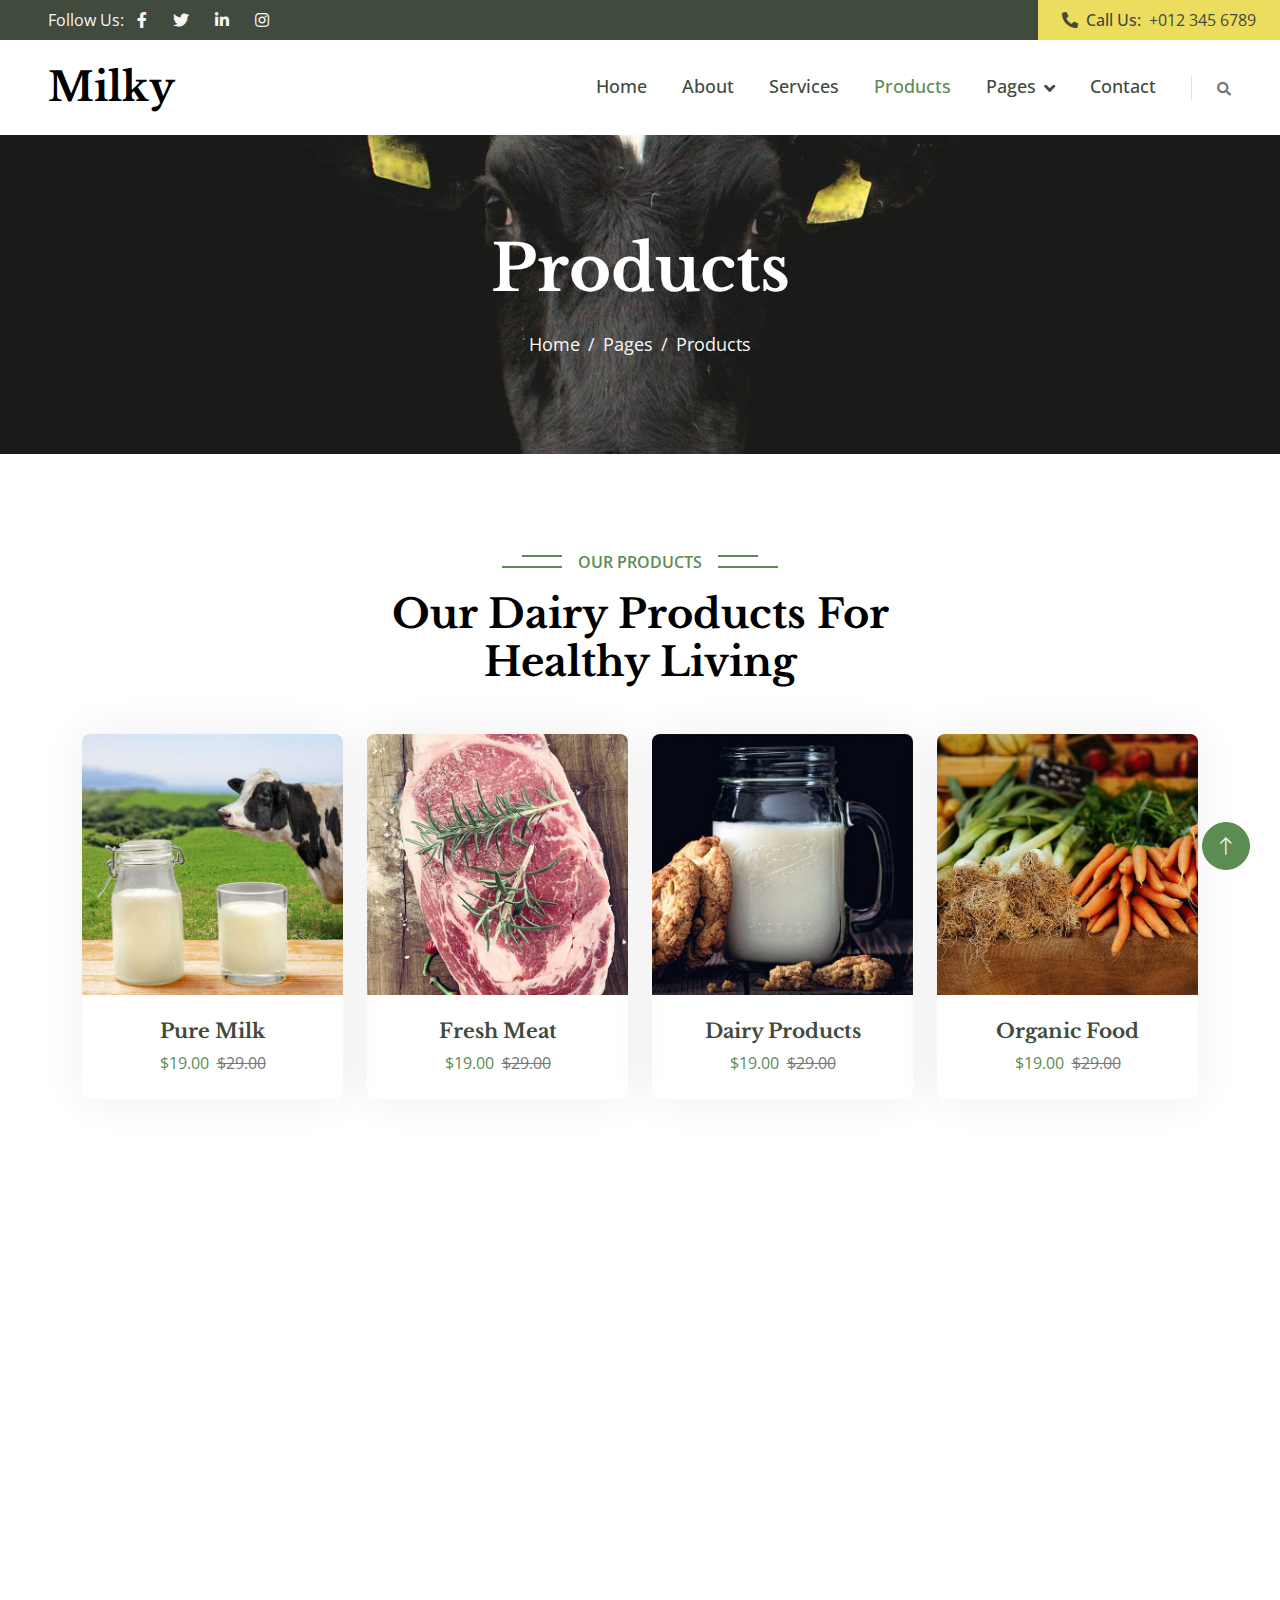
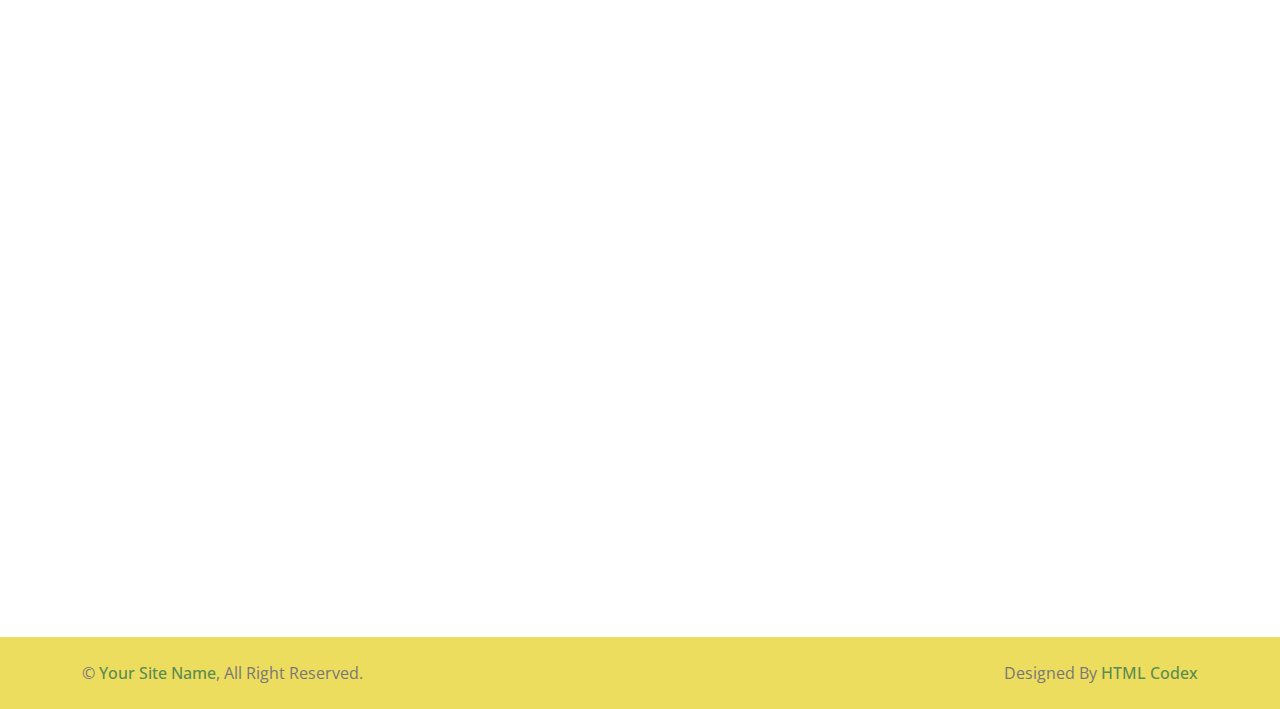
<file: product.html>
<!DOCTYPE html>
<html lang="en">

<head>
    <meta charset="utf-8">
    <title>Milky - Dairy Website Template</title>
    <meta content="width=device-width, initial-scale=1.0" name="viewport">
    <meta content="" name="keywords">
    <meta content="" name="description">

    <!-- Favicon -->
    <link href="img/favicon.ico" rel="icon">

    <!-- Google Web Fonts -->
    <link rel="preconnect" href="https://fonts.googleapis.com">
    <link rel="preconnect" href="https://fonts.gstatic.com" crossorigin>
    <link href="https://fonts.googleapis.com/css2?family=Libre+Baskerville:wght@700&family=Open+Sans:wght@400;500;600&display=swap" rel="stylesheet">   

    <!-- Icon Font Stylesheet -->
    <link href="https://cdnjs.cloudflare.com/ajax/libs/font-awesome/5.10.0/css/all.min.css" rel="stylesheet">
    <link href="https://cdn.jsdelivr.net/npm/bootstrap-icons@1.4.1/font/bootstrap-icons.css" rel="stylesheet">

    <!-- Libraries Stylesheet -->
    <link href="lib/animate/animate.min.css" rel="stylesheet">
    <link href="lib/owlcarousel/assets/owl.carousel.min.css" rel="stylesheet">
    <link href="lib/lightbox/css/lightbox.min.css" rel="stylesheet">

    <!-- Customized Bootstrap Stylesheet -->
    <link href="css/bootstrap.min.css" rel="stylesheet">

    <!-- Template Stylesheet -->
    <link href="css/style.css" rel="stylesheet">
</head>

<body>
    <!-- Spinner Start -->
    <div id="spinner" class="show bg-white position-fixed translate-middle w-100 vh-100 top-50 start-50 d-flex align-items-center justify-content-center">
        <div class="spinner-border text-primary" role="status" style="width: 3rem; height: 3rem;"></div>
    </div>
    <!-- Spinner End -->


    <!-- Topbar Start -->
    <div class="container-fluid bg-dark px-0">
        <div class="row g-0 d-none d-lg-flex">
            <div class="col-lg-6 ps-5 text-start">
                <div class="h-100 d-inline-flex align-items-center text-light">
                    <span>Follow Us:</span>
                    <a class="btn btn-link text-light" href=""><i class="fab fa-facebook-f"></i></a>
                    <a class="btn btn-link text-light" href=""><i class="fab fa-twitter"></i></a>
                    <a class="btn btn-link text-light" href=""><i class="fab fa-linkedin-in"></i></a>
                    <a class="btn btn-link text-light" href=""><i class="fab fa-instagram"></i></a>
                </div>
            </div>
            <div class="col-lg-6 text-end">
                <div class="h-100 bg-secondary d-inline-flex align-items-center text-dark py-2 px-4">
                    <span class="me-2 fw-semi-bold"><i class="fa fa-phone-alt me-2"></i>Call Us:</span>
                    <span>+012 345 6789</span>
                </div>
            </div>
        </div>
    </div>
    <!-- Topbar End -->


    <!-- Navbar Start -->
    <nav class="navbar navbar-expand-lg bg-white navbar-light sticky-top px-4 px-lg-5">
        <a href="index.html" class="navbar-brand d-flex align-items-center">
            <h1 class="m-0">Milky</h1>
        </a>
        <button type="button" class="navbar-toggler me-0" data-bs-toggle="collapse" data-bs-target="#navbarCollapse">
            <span class="navbar-toggler-icon"></span>
        </button>
        <div class="collapse navbar-collapse" id="navbarCollapse">
            <div class="navbar-nav ms-auto p-4 p-lg-0">
                <a href="index.html" class="nav-item nav-link">Home</a>
                <a href="about.html" class="nav-item nav-link">About</a>
                <a href="service.html" class="nav-item nav-link">Services</a>
                <a href="product.html" class="nav-item nav-link active">Products</a>
                <div class="nav-item dropdown">
                    <a href="#" class="nav-link dropdown-toggle" data-bs-toggle="dropdown">Pages</a>
                    <div class="dropdown-menu bg-light m-0">
                        <a href="gallery.html" class="dropdown-item">Gallery</a>
                        <a href="feature.html" class="dropdown-item">Features</a>
                        <a href="team.html" class="dropdown-item">Our Team</a>
                        <a href="testimonial.html" class="dropdown-item">Testimonial</a>
                        <a href="404.html" class="dropdown-item">404 Page</a>
                    </div>
                </div>
                <a href="contact.html" class="nav-item nav-link">Contact</a>
            </div>
            <div class="border-start ps-4 d-none d-lg-block">
                <button type="button" class="btn btn-sm p-0"><i class="fa fa-search"></i></button>
            </div>
        </div>
    </nav>
    <!-- Navbar End -->


    <!-- Page Header Start -->
    <div class="container-fluid page-header py-5 mb-5 wow fadeIn" data-wow-delay="0.1s">
        <div class="container text-center py-5">
            <h1 class="display-3 text-white mb-4 animated slideInDown">Products</h1>
            <nav aria-label="breadcrumb animated slideInDown">
                <ol class="breadcrumb justify-content-center mb-0">
                    <li class="breadcrumb-item"><a href="#">Home</a></li>
                    <li class="breadcrumb-item"><a href="#">Pages</a></li>
                    <li class="breadcrumb-item active" aria-current="page">Products</li>
                </ol>
            </nav>
        </div>
    </div>
    <!-- Page Header End -->


    <!-- Product Start -->
    <div class="container-xxl py-5">
        <div class="container">
            <div class="text-center mx-auto wow fadeInUp" data-wow-delay="0.1s" style="max-width: 500px;">
                <p class="section-title bg-white text-center text-primary px-3">Our Products</p>
                <h1 class="mb-5">Our Dairy Products For Healthy Living</h1>
            </div>
            <div class="row gx-4">
                <div class="col-md-6 col-lg-4 col-xl-3 wow fadeInUp" data-wow-delay="0.1s">
                    <div class="product-item">
                        <div class="position-relative">
                            <img class="img-fluid" src="img/product-1.jpg" alt="">
                            <div class="product-overlay">
                                <a class="btn btn-square btn-secondary rounded-circle m-1" href=""><i class="bi bi-link"></i></a>
                                <a class="btn btn-square btn-secondary rounded-circle m-1" href=""><i class="bi bi-cart"></i></a>
                            </div>
                        </div>
                        <div class="text-center p-4">
                            <a class="d-block h5" href="">Pure Milk</a>
                            <span class="text-primary me-1">$19.00</span>
                            <span class="text-decoration-line-through">$29.00</span>
                        </div>
                    </div>
                </div>
                <div class="col-md-6 col-lg-4 col-xl-3 wow fadeInUp" data-wow-delay="0.3s">
                    <div class="product-item">
                        <div class="position-relative">
                            <img class="img-fluid" src="img/product-2.jpg" alt="">
                            <div class="product-overlay">
                                <a class="btn btn-square btn-secondary rounded-circle m-1" href=""><i class="bi bi-link"></i></a>
                                <a class="btn btn-square btn-secondary rounded-circle m-1" href=""><i class="bi bi-cart"></i></a>
                            </div>
                        </div>
                        <div class="text-center p-4">
                            <a class="d-block h5" href="">Fresh Meat</a>
                            <span class="text-primary me-1">$19.00</span>
                            <span class="text-decoration-line-through">$29.00</span>
                        </div>
                    </div>
                </div>
                <div class="col-md-6 col-lg-4 col-xl-3 wow fadeInUp" data-wow-delay="0.5s">
                    <div class="product-item">
                        <div class="position-relative">
                            <img class="img-fluid" src="img/product-3.jpg" alt="">
                            <div class="product-overlay">
                                <a class="btn btn-square btn-secondary rounded-circle m-1" href=""><i class="bi bi-link"></i></a>
                                <a class="btn btn-square btn-secondary rounded-circle m-1" href=""><i class="bi bi-cart"></i></a>
                            </div>
                        </div>
                        <div class="text-center p-4">
                            <a class="d-block h5" href="">Dairy Products</a>
                            <span class="text-primary me-1">$19.00</span>
                            <span class="text-decoration-line-through">$29.00</span>
                        </div>
                    </div>
                </div>
                <div class="col-md-6 col-lg-4 col-xl-3 wow fadeInUp" data-wow-delay="0.7s">
                    <div class="product-item">
                        <div class="position-relative">
                            <img class="img-fluid" src="img/product-4.jpg" alt="">
                            <div class="product-overlay">
                                <a class="btn btn-square btn-secondary rounded-circle m-1" href=""><i class="bi bi-link"></i></a>
                                <a class="btn btn-square btn-secondary rounded-circle m-1" href=""><i class="bi bi-cart"></i></a>
                            </div>
                        </div>
                        <div class="text-center p-4">
                            <a class="d-block h5" href="">Organic Food</a>
                            <span class="text-primary me-1">$19.00</span>
                            <span class="text-decoration-line-through">$29.00</span>
                        </div>
                    </div>
                </div>
            </div>
        </div>
    </div>
    <!-- Product End -->


    <!-- Features Start -->
    <div class="container-xxl py-5">
        <div class="container">
            <div class="row g-5 align-items-center">
                <div class="col-lg-6 wow fadeInUp" data-wow-delay="0.1s">
                    <p class="section-title bg-white text-start text-primary pe-3">Why Us!</p>
                    <h1 class="mb-4">Few Reasons Why People Choosing Us!</h1>
                    <p class="mb-4">Tempor erat elitr rebum at clita. Diam dolor diam ipsum sit. Aliqu diam amet diam et eos. Clita erat ipsum et lorem et sit, sed stet lorem sit clita duo justo magna dolore erat amet</p>
                    <p><i class="fa fa-check text-primary me-3"></i>Justo magna erat amet</p>
                    <p><i class="fa fa-check text-primary me-3"></i>Aliqu diam amet diam et eos</p>
                    <p><i class="fa fa-check text-primary me-3"></i>Clita erat ipsum et lorem et sit</p>
                    <a class="btn btn-secondary rounded-pill py-3 px-5 mt-3" href="">Explore More</a>
                </div>
                <div class="col-lg-6">
                    <div class="rounded overflow-hidden">
                        <div class="row g-0">
                            <div class="col-sm-6 wow fadeIn" data-wow-delay="0.1s">
                                <div class="text-center bg-primary py-5 px-4">
                                    <img class="img-fluid mb-4" src="img/experience.png" alt="">
                                    <h1 class="display-6 text-white" data-toggle="counter-up">25</h1>
                                    <span class="fs-5 fw-semi-bold text-secondary">Years Experience</span>
                                </div>
                            </div>
                            <div class="col-sm-6 wow fadeIn" data-wow-delay="0.3s">
                                <div class="text-center bg-secondary py-5 px-4">
                                    <img class="img-fluid mb-4" src="img/award.png" alt="">
                                    <h1 class="display-6" data-toggle="counter-up">183</h1>
                                    <span class="fs-5 fw-semi-bold text-primary">Award Winning</span>
                                </div>
                            </div>
                            <div class="col-sm-6 wow fadeIn" data-wow-delay="0.5s">
                                <div class="text-center bg-secondary py-5 px-4">
                                    <img class="img-fluid mb-4" src="img/animal.png" alt="">
                                    <h1 class="display-6" data-toggle="counter-up">2619</h1>
                                    <span class="fs-5 fw-semi-bold text-primary">Total Animals</span>
                                </div>
                            </div>
                            <div class="col-sm-6 wow fadeIn" data-wow-delay="0.7s">
                                <div class="text-center bg-primary py-5 px-4">
                                    <img class="img-fluid mb-4" src="img/client.png" alt="">
                                    <h1 class="display-6 text-white" data-toggle="counter-up">51940</h1>
                                    <span class="fs-5 fw-semi-bold text-secondary">Happy Clients</span>
                                </div>
                            </div>
                        </div>
                    </div>
                </div>
            </div>
        </div>
    </div>
    <!-- Features End -->


    <!-- Footer Start -->
    <div class="container-fluid bg-dark footer mt-5 py-5 wow fadeIn" data-wow-delay="0.1s">
        <div class="container py-5">
            <div class="row g-5">
                <div class="col-lg-3 col-md-6">
                    <h5 class="text-white mb-4">Our Office</h5>
                    <p class="mb-2"><i class="fa fa-map-marker-alt me-3"></i>123 Street, New York, USA</p>
                    <p class="mb-2"><i class="fa fa-phone-alt me-3"></i>+012 345 67890</p>
                    <p class="mb-2"><i class="fa fa-envelope me-3"></i>info@example.com</p>
                    <div class="d-flex pt-3">
                        <a class="btn btn-square btn-secondary rounded-circle me-2" href=""><i class="fab fa-twitter"></i></a>
                        <a class="btn btn-square btn-secondary rounded-circle me-2" href=""><i class="fab fa-facebook-f"></i></a>
                        <a class="btn btn-square btn-secondary rounded-circle me-2" href=""><i class="fab fa-youtube"></i></a>
                        <a class="btn btn-square btn-secondary rounded-circle me-2" href=""><i class="fab fa-linkedin-in"></i></a>
                    </div>
                </div>
                <div class="col-lg-3 col-md-6">
                    <h5 class="text-white mb-4">Quick Links</h5>
                    <a class="btn btn-link" href="">About Us</a>
                    <a class="btn btn-link" href="">Contact Us</a>
                    <a class="btn btn-link" href="">Our Services</a>
                    <a class="btn btn-link" href="">Terms & Condition</a>
                    <a class="btn btn-link" href="">Support</a>
                </div>
                <div class="col-lg-3 col-md-6">
                    <h5 class="text-white mb-4">Business Hours</h5>
                    <p class="mb-1">Monday - Friday</p>
                    <h6 class="text-light">09:00 am - 07:00 pm</h6>
                    <p class="mb-1">Saturday</p>
                    <h6 class="text-light">09:00 am - 12:00 pm</h6>
                    <p class="mb-1">Sunday</p>
                    <h6 class="text-light">Closed</h6>
                </div>
                <div class="col-lg-3 col-md-6">
                    <h5 class="text-white mb-4">Newsletter</h5>
                    <p>Dolor amet sit justo amet elitr clita ipsum elitr est.</p>
                    <div class="position-relative w-100">
                        <input class="form-control bg-transparent w-100 py-3 ps-4 pe-5" type="text" placeholder="Your email">
                        <button type="button" class="btn btn-secondary py-2 position-absolute top-0 end-0 mt-2 me-2">SignUp</button>
                    </div>
                </div>
            </div>
        </div>
    </div>
    <!-- Footer End -->


    <!-- Copyright Start -->
    <div class="container-fluid bg-secondary text-body copyright py-4">
        <div class="container">
            <div class="row">
                <div class="col-md-6 text-center text-md-start mb-3 mb-md-0">
                    &copy; <a class="fw-semi-bold" href="#">Your Site Name</a>, All Right Reserved.
                </div>
                <div class="col-md-6 text-center text-md-end">
                    <!--/*** This template is free as long as you keep the footer author’s credit link/attribution link/backlink. If you'd like to use the template without the footer author’s credit link/attribution link/backlink, you can purchase the Credit Removal License from "https://htmlcodex.com/credit-removal". Thank you for your support. ***/-->
                    Designed By <a class="fw-semi-bold" href="https://htmlcodex.com">HTML Codex</a>
                </div>
            </div>
        </div>
    </div>
    <!-- Copyright End -->


    <!-- Back to Top -->
    <a href="#" class="btn btn-lg btn-primary btn-lg-square rounded-circle back-to-top"><i class="bi bi-arrow-up"></i></a>


    <!-- JavaScript Libraries -->
    <script src="https://code.jquery.com/jquery-3.4.1.min.js"></script>
    <script src="https://cdn.jsdelivr.net/npm/bootstrap@5.0.0/dist/js/bootstrap.bundle.min.js"></script>
    <script src="lib/wow/wow.min.js"></script>
    <script src="lib/easing/easing.min.js"></script>
    <script src="lib/waypoints/waypoints.min.js"></script>
    <script src="lib/owlcarousel/owl.carousel.min.js"></script>
    <script src="lib/counterup/counterup.min.js"></script>
    <script src="lib/parallax/parallax.min.js"></script>
    <script src="lib/lightbox/js/lightbox.min.js"></script>

    <!-- Template Javascript -->
    <script src="js/main.js"></script>
</body>

</html>
</file>
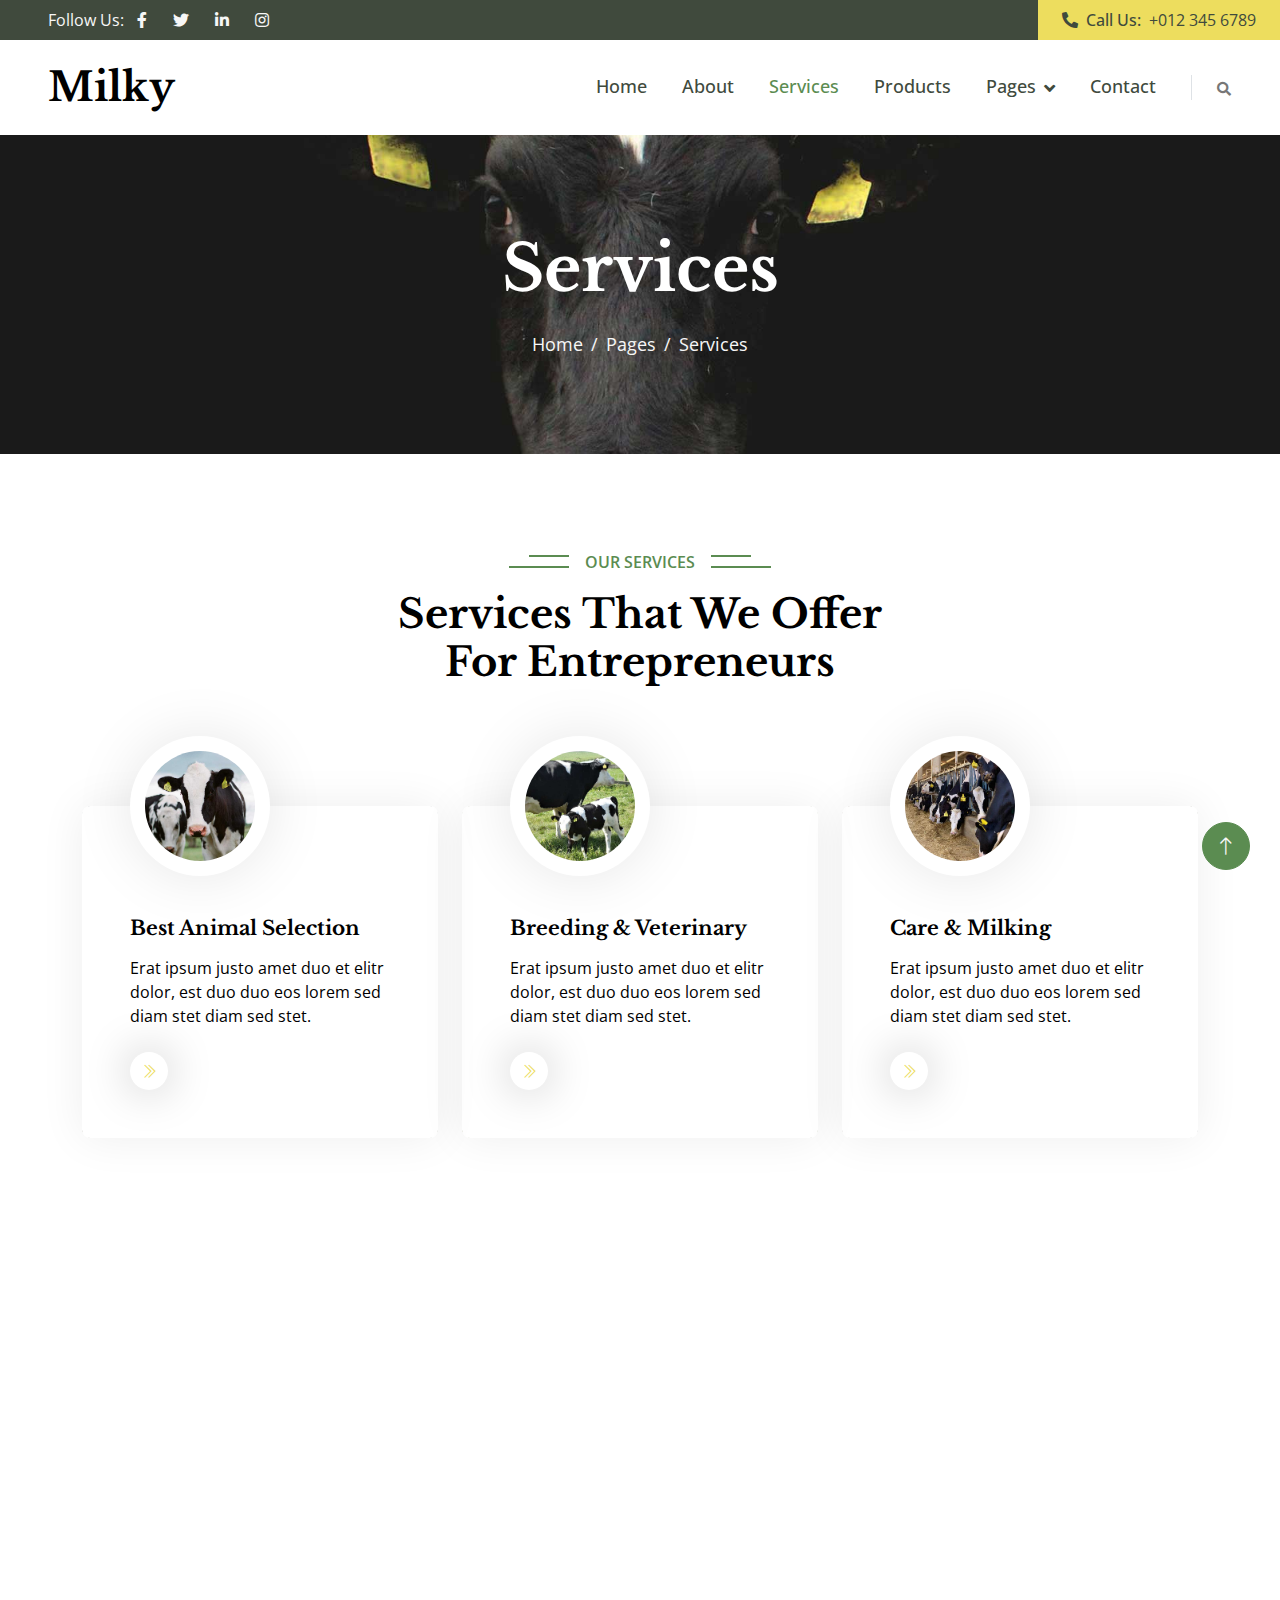
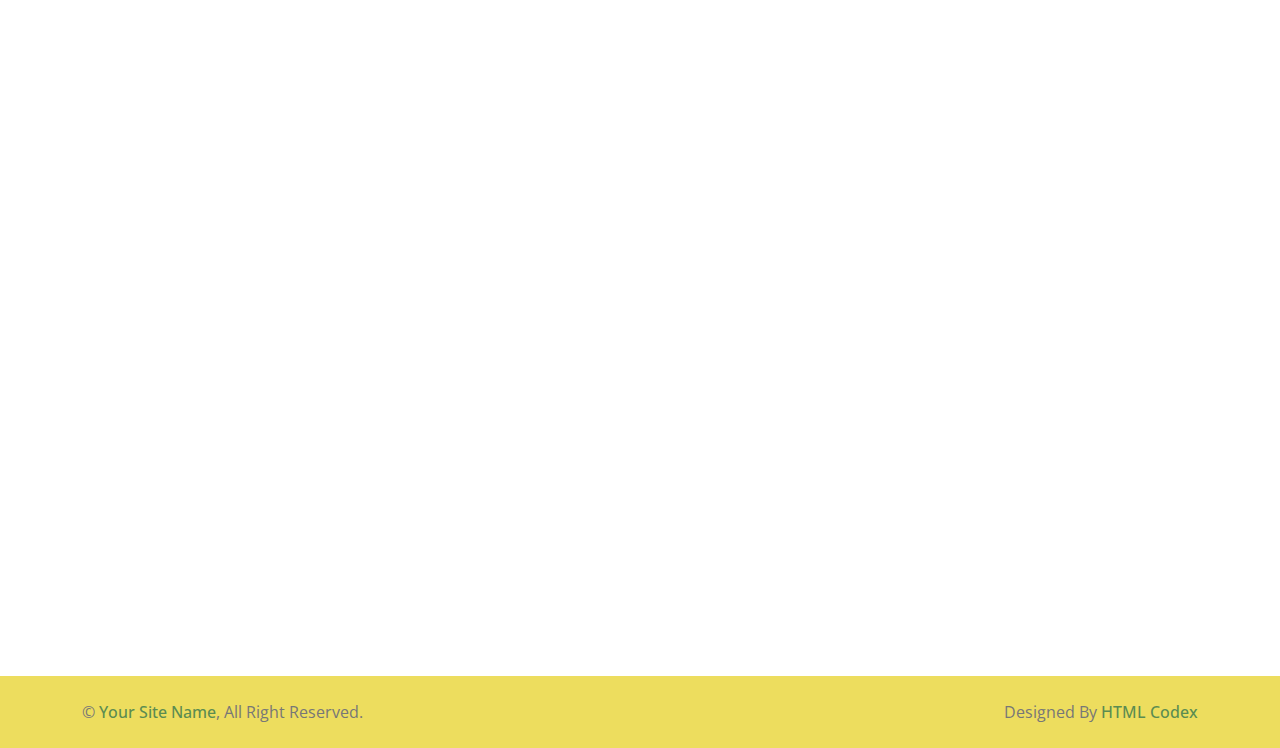
<file: service.html>
<!DOCTYPE html>
<html lang="en">

<head>
    <meta charset="utf-8">
    <title>Milky - Dairy Website Template</title>
    <meta content="width=device-width, initial-scale=1.0" name="viewport">
    <meta content="" name="keywords">
    <meta content="" name="description">

    <!-- Favicon -->
    <link href="img/favicon.ico" rel="icon">

    <!-- Google Web Fonts -->
    <link rel="preconnect" href="https://fonts.googleapis.com">
    <link rel="preconnect" href="https://fonts.gstatic.com" crossorigin>
    <link href="https://fonts.googleapis.com/css2?family=Libre+Baskerville:wght@700&family=Open+Sans:wght@400;500;600&display=swap" rel="stylesheet">   

    <!-- Icon Font Stylesheet -->
    <link href="https://cdnjs.cloudflare.com/ajax/libs/font-awesome/5.10.0/css/all.min.css" rel="stylesheet">
    <link href="https://cdn.jsdelivr.net/npm/bootstrap-icons@1.4.1/font/bootstrap-icons.css" rel="stylesheet">

    <!-- Libraries Stylesheet -->
    <link href="lib/animate/animate.min.css" rel="stylesheet">
    <link href="lib/owlcarousel/assets/owl.carousel.min.css" rel="stylesheet">
    <link href="lib/lightbox/css/lightbox.min.css" rel="stylesheet">

    <!-- Customized Bootstrap Stylesheet -->
    <link href="css/bootstrap.min.css" rel="stylesheet">

    <!-- Template Stylesheet -->
    <link href="css/style.css" rel="stylesheet">
</head>

<body>
    <!-- Spinner Start -->
    <div id="spinner" class="show bg-white position-fixed translate-middle w-100 vh-100 top-50 start-50 d-flex align-items-center justify-content-center">
        <div class="spinner-border text-primary" role="status" style="width: 3rem; height: 3rem;"></div>
    </div>
    <!-- Spinner End -->


    <!-- Topbar Start -->
    <div class="container-fluid bg-dark px-0">
        <div class="row g-0 d-none d-lg-flex">
            <div class="col-lg-6 ps-5 text-start">
                <div class="h-100 d-inline-flex align-items-center text-light">
                    <span>Follow Us:</span>
                    <a class="btn btn-link text-light" href=""><i class="fab fa-facebook-f"></i></a>
                    <a class="btn btn-link text-light" href=""><i class="fab fa-twitter"></i></a>
                    <a class="btn btn-link text-light" href=""><i class="fab fa-linkedin-in"></i></a>
                    <a class="btn btn-link text-light" href=""><i class="fab fa-instagram"></i></a>
                </div>
            </div>
            <div class="col-lg-6 text-end">
                <div class="h-100 bg-secondary d-inline-flex align-items-center text-dark py-2 px-4">
                    <span class="me-2 fw-semi-bold"><i class="fa fa-phone-alt me-2"></i>Call Us:</span>
                    <span>+012 345 6789</span>
                </div>
            </div>
        </div>
    </div>
    <!-- Topbar End -->


    <!-- Navbar Start -->
    <nav class="navbar navbar-expand-lg bg-white navbar-light sticky-top px-4 px-lg-5">
        <a href="index.html" class="navbar-brand d-flex align-items-center">
            <h1 class="m-0">Milky</h1>
        </a>
        <button type="button" class="navbar-toggler me-0" data-bs-toggle="collapse" data-bs-target="#navbarCollapse">
            <span class="navbar-toggler-icon"></span>
        </button>
        <div class="collapse navbar-collapse" id="navbarCollapse">
            <div class="navbar-nav ms-auto p-4 p-lg-0">
                <a href="index.html" class="nav-item nav-link">Home</a>
                <a href="about.html" class="nav-item nav-link">About</a>
                <a href="service.html" class="nav-item nav-link active">Services</a>
                <a href="product.html" class="nav-item nav-link">Products</a>
                <div class="nav-item dropdown">
                    <a href="#" class="nav-link dropdown-toggle" data-bs-toggle="dropdown">Pages</a>
                    <div class="dropdown-menu bg-light m-0">
                        <a href="gallery.html" class="dropdown-item">Gallery</a>
                        <a href="feature.html" class="dropdown-item">Features</a>
                        <a href="team.html" class="dropdown-item">Our Team</a>
                        <a href="testimonial.html" class="dropdown-item">Testimonial</a>
                        <a href="404.html" class="dropdown-item">404 Page</a>
                    </div>
                </div>
                <a href="contact.html" class="nav-item nav-link">Contact</a>
            </div>
            <div class="border-start ps-4 d-none d-lg-block">
                <button type="button" class="btn btn-sm p-0"><i class="fa fa-search"></i></button>
            </div>
        </div>
    </nav>
    <!-- Navbar End -->


    <!-- Page Header Start -->
    <div class="container-fluid page-header py-5 mb-5 wow fadeIn" data-wow-delay="0.1s">
        <div class="container text-center py-5">
            <h1 class="display-3 text-white mb-4 animated slideInDown">Services</h1>
            <nav aria-label="breadcrumb animated slideInDown">
                <ol class="breadcrumb justify-content-center mb-0">
                    <li class="breadcrumb-item"><a href="#">Home</a></li>
                    <li class="breadcrumb-item"><a href="#">Pages</a></li>
                    <li class="breadcrumb-item active" aria-current="page">Services</li>
                </ol>
            </nav>
        </div>
    </div>
    <!-- Page Header End -->


    <!-- Service Start -->
    <div class="container-xxl py-5">
        <div class="container">
            <div class="text-center mx-auto pb-4 wow fadeInUp" data-wow-delay="0.1s" style="max-width: 500px;">
                <p class="section-title bg-white text-center text-primary px-3">Our Services</p>
                <h1 class="mb-5">Services That We Offer For Entrepreneurs</h1>
            </div>
            <div class="row gy-5 gx-4">
                <div class="col-lg-4 col-md-6 pt-5 wow fadeInUp" data-wow-delay="0.1s">
                    <div class="service-item d-flex h-100">
                        <div class="service-img">
                            <img class="img-fluid" src="img/service-1.jpg" alt="">
                        </div>
                        <div class="service-text p-5 pt-0">
                            <div class="service-icon">
                                <img class="img-fluid rounded-circle" src="img/service-1.jpg" alt="">
                            </div>
                            <h5 class="mb-3">Best Animal Selection</h4>
                            <p class="mb-4">Erat ipsum justo amet duo et elitr dolor, est duo duo eos lorem sed diam stet diam sed stet.</p>
                            <a class="btn btn-square rounded-circle" href=""><i class="bi bi-chevron-double-right"></i></a>
                        </div>
                    </div>
                </div>
                <div class="col-lg-4 col-md-6 pt-5 wow fadeInUp" data-wow-delay="0.3s">
                    <div class="service-item d-flex h-100">
                        <div class="service-img">
                            <img class="img-fluid" src="img/service-2.jpg" alt="">
                        </div>
                        <div class="service-text p-5 pt-0">
                            <div class="service-icon">
                                <img class="img-fluid rounded-circle" src="img/service-2.jpg" alt="">
                            </div>
                            <h5 class="mb-3">Breeding & Veterinary</h5>
                            <p class="mb-4">Erat ipsum justo amet duo et elitr dolor, est duo duo eos lorem sed diam stet diam sed stet.</p>
                            <a class="btn btn-square rounded-circle" href=""><i class="bi bi-chevron-double-right"></i></a>
                        </div>
                    </div>
                </div>
                <div class="col-lg-4 col-md-6 pt-5 wow fadeInUp" data-wow-delay="0.5s">
                    <div class="service-item d-flex h-100">
                        <div class="service-img">
                            <img class="img-fluid" src="img/service-3.jpg" alt="">
                        </div>
                        <div class="service-text p-5 pt-0">
                            <div class="service-icon">
                                <img class="img-fluid rounded-circle" src="img/service-3.jpg" alt="">
                            </div>
                            <h5 class="mb-3">Care & Milking</h5>
                            <p class="mb-4">Erat ipsum justo amet duo et elitr dolor, est duo duo eos lorem sed diam stet diam sed stet.</p>
                            <a class="btn btn-square rounded-circle" href=""><i class="bi bi-chevron-double-right"></i></a>
                        </div>
                    </div>
                </div>
            </div>
        </div>
    </div>
    <!-- Service End -->


    <!-- Features Start -->
    <div class="container-xxl py-5">
        <div class="container">
            <div class="row g-5 align-items-center">
                <div class="col-lg-6 wow fadeInUp" data-wow-delay="0.1s">
                    <p class="section-title bg-white text-start text-primary pe-3">Why Us!</p>
                    <h1 class="mb-4">Few Reasons Why People Choosing Us!</h1>
                    <p class="mb-4">Tempor erat elitr rebum at clita. Diam dolor diam ipsum sit. Aliqu diam amet diam et eos. Clita erat ipsum et lorem et sit, sed stet lorem sit clita duo justo magna dolore erat amet</p>
                    <p><i class="fa fa-check text-primary me-3"></i>Justo magna erat amet</p>
                    <p><i class="fa fa-check text-primary me-3"></i>Aliqu diam amet diam et eos</p>
                    <p><i class="fa fa-check text-primary me-3"></i>Clita erat ipsum et lorem et sit</p>
                    <a class="btn btn-secondary rounded-pill py-3 px-5 mt-3" href="">Explore More</a>
                </div>
                <div class="col-lg-6">
                    <div class="rounded overflow-hidden">
                        <div class="row g-0">
                            <div class="col-sm-6 wow fadeIn" data-wow-delay="0.1s">
                                <div class="text-center bg-primary py-5 px-4">
                                    <img class="img-fluid mb-4" src="img/experience.png" alt="">
                                    <h1 class="display-6 text-white" data-toggle="counter-up">25</h1>
                                    <span class="fs-5 fw-semi-bold text-secondary">Years Experience</span>
                                </div>
                            </div>
                            <div class="col-sm-6 wow fadeIn" data-wow-delay="0.3s">
                                <div class="text-center bg-secondary py-5 px-4">
                                    <img class="img-fluid mb-4" src="img/award.png" alt="">
                                    <h1 class="display-6" data-toggle="counter-up">183</h1>
                                    <span class="fs-5 fw-semi-bold text-primary">Award Winning</span>
                                </div>
                            </div>
                            <div class="col-sm-6 wow fadeIn" data-wow-delay="0.5s">
                                <div class="text-center bg-secondary py-5 px-4">
                                    <img class="img-fluid mb-4" src="img/animal.png" alt="">
                                    <h1 class="display-6" data-toggle="counter-up">2619</h1>
                                    <span class="fs-5 fw-semi-bold text-primary">Total Animals</span>
                                </div>
                            </div>
                            <div class="col-sm-6 wow fadeIn" data-wow-delay="0.7s">
                                <div class="text-center bg-primary py-5 px-4">
                                    <img class="img-fluid mb-4" src="img/client.png" alt="">
                                    <h1 class="display-6 text-white" data-toggle="counter-up">51940</h1>
                                    <span class="fs-5 fw-semi-bold text-secondary">Happy Clients</span>
                                </div>
                            </div>
                        </div>
                    </div>
                </div>
            </div>
        </div>
    </div>
    <!-- Features End -->


    <!-- Footer Start -->
    <div class="container-fluid bg-dark footer mt-5 py-5 wow fadeIn" data-wow-delay="0.1s">
        <div class="container py-5">
            <div class="row g-5">
                <div class="col-lg-3 col-md-6">
                    <h5 class="text-white mb-4">Our Office</h5>
                    <p class="mb-2"><i class="fa fa-map-marker-alt me-3"></i>123 Street, New York, USA</p>
                    <p class="mb-2"><i class="fa fa-phone-alt me-3"></i>+012 345 67890</p>
                    <p class="mb-2"><i class="fa fa-envelope me-3"></i>info@example.com</p>
                    <div class="d-flex pt-3">
                        <a class="btn btn-square btn-secondary rounded-circle me-2" href=""><i class="fab fa-twitter"></i></a>
                        <a class="btn btn-square btn-secondary rounded-circle me-2" href=""><i class="fab fa-facebook-f"></i></a>
                        <a class="btn btn-square btn-secondary rounded-circle me-2" href=""><i class="fab fa-youtube"></i></a>
                        <a class="btn btn-square btn-secondary rounded-circle me-2" href=""><i class="fab fa-linkedin-in"></i></a>
                    </div>
                </div>
                <div class="col-lg-3 col-md-6">
                    <h5 class="text-white mb-4">Quick Links</h5>
                    <a class="btn btn-link" href="">About Us</a>
                    <a class="btn btn-link" href="">Contact Us</a>
                    <a class="btn btn-link" href="">Our Services</a>
                    <a class="btn btn-link" href="">Terms & Condition</a>
                    <a class="btn btn-link" href="">Support</a>
                </div>
                <div class="col-lg-3 col-md-6">
                    <h5 class="text-white mb-4">Business Hours</h5>
                    <p class="mb-1">Monday - Friday</p>
                    <h6 class="text-light">09:00 am - 07:00 pm</h6>
                    <p class="mb-1">Saturday</p>
                    <h6 class="text-light">09:00 am - 12:00 pm</h6>
                    <p class="mb-1">Sunday</p>
                    <h6 class="text-light">Closed</h6>
                </div>
                <div class="col-lg-3 col-md-6">
                    <h5 class="text-white mb-4">Newsletter</h5>
                    <p>Dolor amet sit justo amet elitr clita ipsum elitr est.</p>
                    <div class="position-relative w-100">
                        <input class="form-control bg-transparent w-100 py-3 ps-4 pe-5" type="text" placeholder="Your email">
                        <button type="button" class="btn btn-secondary py-2 position-absolute top-0 end-0 mt-2 me-2">SignUp</button>
                    </div>
                </div>
            </div>
        </div>
    </div>
    <!-- Footer End -->


    <!-- Copyright Start -->
    <div class="container-fluid bg-secondary text-body copyright py-4">
        <div class="container">
            <div class="row">
                <div class="col-md-6 text-center text-md-start mb-3 mb-md-0">
                    &copy; <a class="fw-semi-bold" href="#">Your Site Name</a>, All Right Reserved.
                </div>
                <div class="col-md-6 text-center text-md-end">
                    <!--/*** This template is free as long as you keep the footer author’s credit link/attribution link/backlink. If you'd like to use the template without the footer author’s credit link/attribution link/backlink, you can purchase the Credit Removal License from "https://htmlcodex.com/credit-removal". Thank you for your support. ***/-->
                    Designed By <a class="fw-semi-bold" href="https://htmlcodex.com">HTML Codex</a>
                </div>
            </div>
        </div>
    </div>
    <!-- Copyright End -->


    <!-- Back to Top -->
    <a href="#" class="btn btn-lg btn-primary btn-lg-square rounded-circle back-to-top"><i class="bi bi-arrow-up"></i></a>


    <!-- JavaScript Libraries -->
    <script src="https://code.jquery.com/jquery-3.4.1.min.js"></script>
    <script src="https://cdn.jsdelivr.net/npm/bootstrap@5.0.0/dist/js/bootstrap.bundle.min.js"></script>
    <script src="lib/wow/wow.min.js"></script>
    <script src="lib/easing/easing.min.js"></script>
    <script src="lib/waypoints/waypoints.min.js"></script>
    <script src="lib/owlcarousel/owl.carousel.min.js"></script>
    <script src="lib/counterup/counterup.min.js"></script>
    <script src="lib/parallax/parallax.min.js"></script>
    <script src="lib/lightbox/js/lightbox.min.js"></script>

    <!-- Template Javascript -->
    <script src="js/main.js"></script>
</body>

</html>
</file>
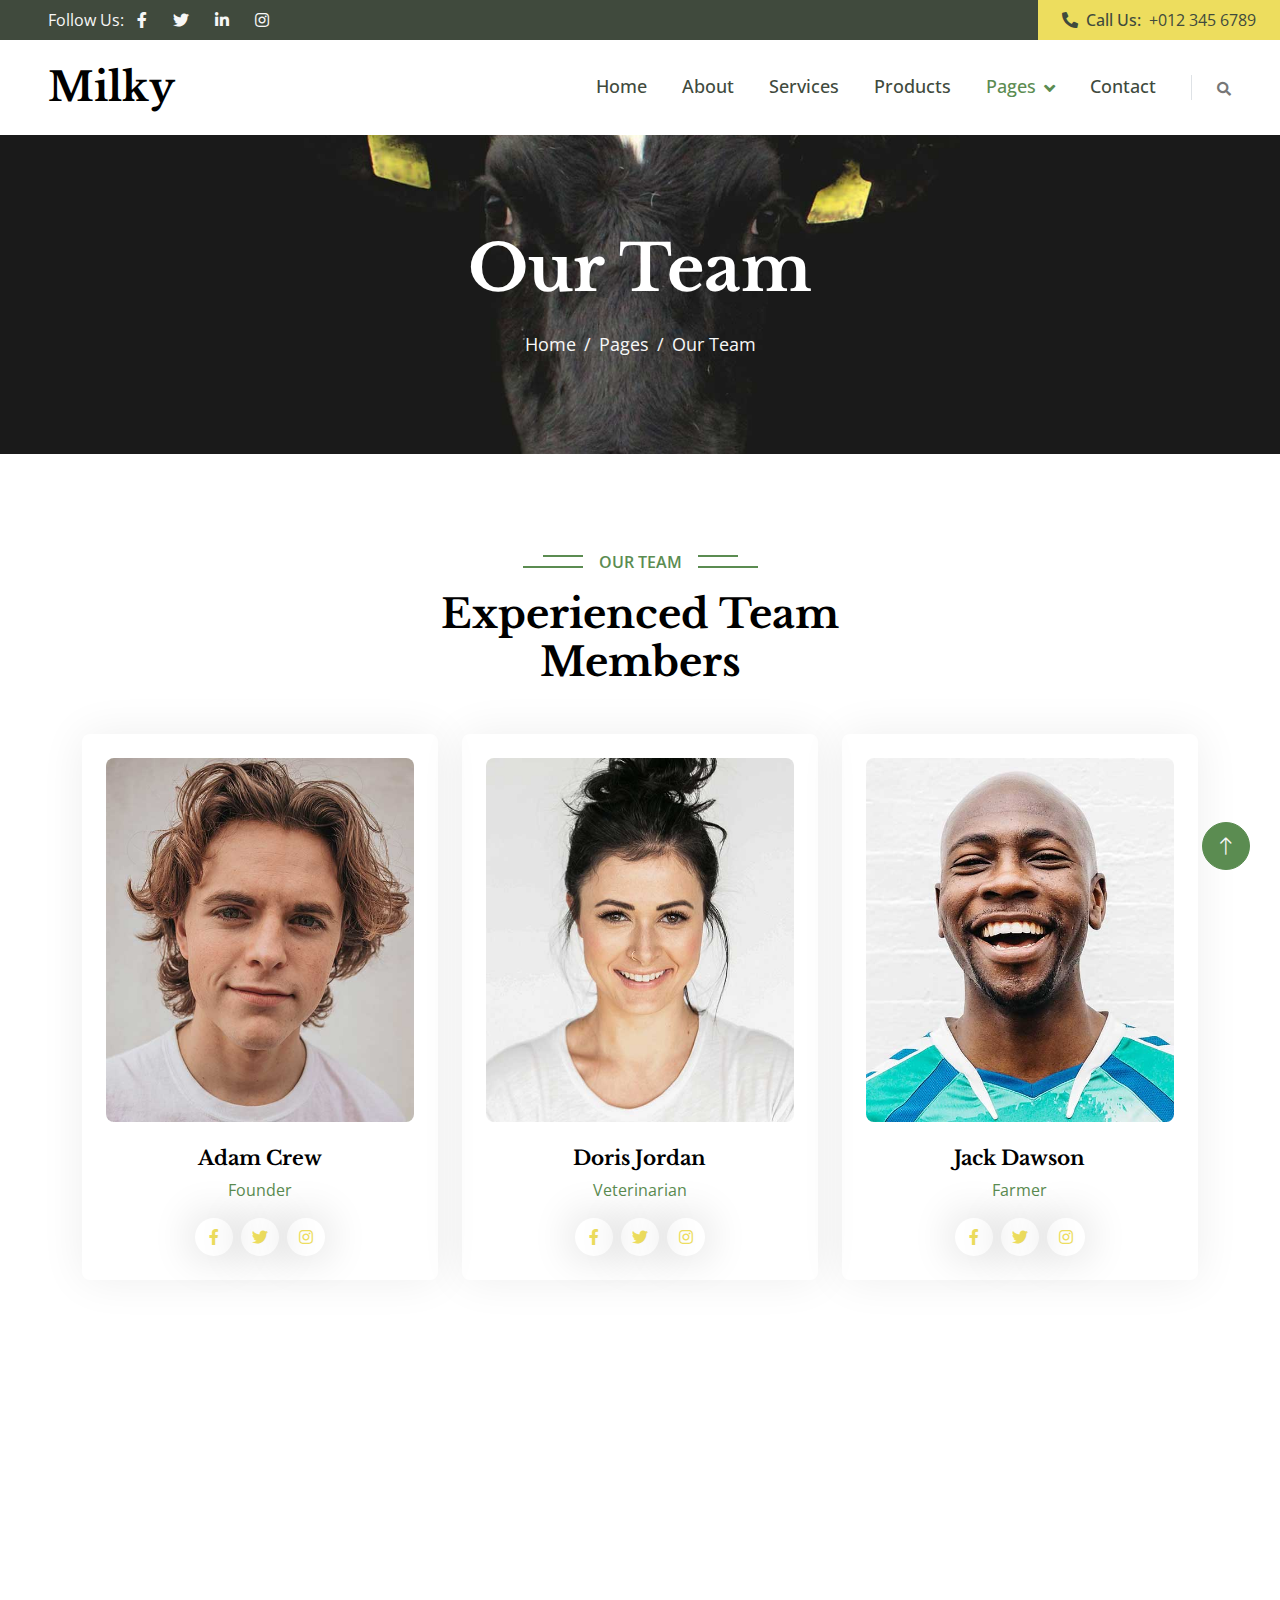
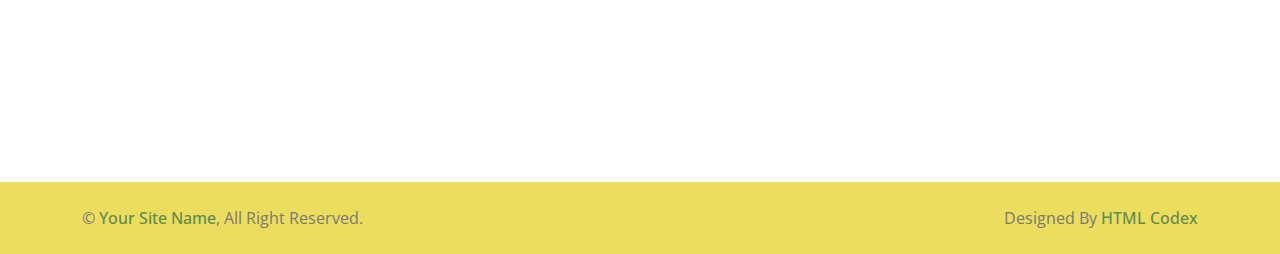
<file: team.html>
<!DOCTYPE html>
<html lang="en">

<head>
    <meta charset="utf-8">
    <title>Milky - Dairy Website Template</title>
    <meta content="width=device-width, initial-scale=1.0" name="viewport">
    <meta content="" name="keywords">
    <meta content="" name="description">

    <!-- Favicon -->
    <link href="img/favicon.ico" rel="icon">

    <!-- Google Web Fonts -->
    <link rel="preconnect" href="https://fonts.googleapis.com">
    <link rel="preconnect" href="https://fonts.gstatic.com" crossorigin>
    <link href="https://fonts.googleapis.com/css2?family=Libre+Baskerville:wght@700&family=Open+Sans:wght@400;500;600&display=swap" rel="stylesheet">   

    <!-- Icon Font Stylesheet -->
    <link href="https://cdnjs.cloudflare.com/ajax/libs/font-awesome/5.10.0/css/all.min.css" rel="stylesheet">
    <link href="https://cdn.jsdelivr.net/npm/bootstrap-icons@1.4.1/font/bootstrap-icons.css" rel="stylesheet">

    <!-- Libraries Stylesheet -->
    <link href="lib/animate/animate.min.css" rel="stylesheet">
    <link href="lib/owlcarousel/assets/owl.carousel.min.css" rel="stylesheet">
    <link href="lib/lightbox/css/lightbox.min.css" rel="stylesheet">

    <!-- Customized Bootstrap Stylesheet -->
    <link href="css/bootstrap.min.css" rel="stylesheet">

    <!-- Template Stylesheet -->
    <link href="css/style.css" rel="stylesheet">
</head>

<body>
    <!-- Spinner Start -->
    <div id="spinner" class="show bg-white position-fixed translate-middle w-100 vh-100 top-50 start-50 d-flex align-items-center justify-content-center">
        <div class="spinner-border text-primary" role="status" style="width: 3rem; height: 3rem;"></div>
    </div>
    <!-- Spinner End -->


    <!-- Topbar Start -->
    <div class="container-fluid bg-dark px-0">
        <div class="row g-0 d-none d-lg-flex">
            <div class="col-lg-6 ps-5 text-start">
                <div class="h-100 d-inline-flex align-items-center text-light">
                    <span>Follow Us:</span>
                    <a class="btn btn-link text-light" href=""><i class="fab fa-facebook-f"></i></a>
                    <a class="btn btn-link text-light" href=""><i class="fab fa-twitter"></i></a>
                    <a class="btn btn-link text-light" href=""><i class="fab fa-linkedin-in"></i></a>
                    <a class="btn btn-link text-light" href=""><i class="fab fa-instagram"></i></a>
                </div>
            </div>
            <div class="col-lg-6 text-end">
                <div class="h-100 bg-secondary d-inline-flex align-items-center text-dark py-2 px-4">
                    <span class="me-2 fw-semi-bold"><i class="fa fa-phone-alt me-2"></i>Call Us:</span>
                    <span>+012 345 6789</span>
                </div>
            </div>
        </div>
    </div>
    <!-- Topbar End -->


    <!-- Navbar Start -->
    <nav class="navbar navbar-expand-lg bg-white navbar-light sticky-top px-4 px-lg-5">
        <a href="index.html" class="navbar-brand d-flex align-items-center">
            <h1 class="m-0">Milky</h1>
        </a>
        <button type="button" class="navbar-toggler me-0" data-bs-toggle="collapse" data-bs-target="#navbarCollapse">
            <span class="navbar-toggler-icon"></span>
        </button>
        <div class="collapse navbar-collapse" id="navbarCollapse">
            <div class="navbar-nav ms-auto p-4 p-lg-0">
                <a href="index.html" class="nav-item nav-link">Home</a>
                <a href="about.html" class="nav-item nav-link">About</a>
                <a href="service.html" class="nav-item nav-link">Services</a>
                <a href="product.html" class="nav-item nav-link">Products</a>
                <div class="nav-item dropdown">
                    <a href="#" class="nav-link dropdown-toggle active" data-bs-toggle="dropdown">Pages</a>
                    <div class="dropdown-menu bg-light m-0">
                        <a href="gallery.html" class="dropdown-item">Gallery</a>
                        <a href="feature.html" class="dropdown-item">Features</a>
                        <a href="team.html" class="dropdown-item active">Our Team</a>
                        <a href="testimonial.html" class="dropdown-item">Testimonial</a>
                        <a href="404.html" class="dropdown-item">404 Page</a>
                    </div>
                </div>
                <a href="contact.html" class="nav-item nav-link">Contact</a>
            </div>
            <div class="border-start ps-4 d-none d-lg-block">
                <button type="button" class="btn btn-sm p-0"><i class="fa fa-search"></i></button>
            </div>
        </div>
    </nav>
    <!-- Navbar End -->


    <!-- Page Header Start -->
    <div class="container-fluid page-header py-5 mb-5 wow fadeIn" data-wow-delay="0.1s">
        <div class="container text-center py-5">
            <h1 class="display-3 text-white mb-4 animated slideInDown">Our Team</h1>
            <nav aria-label="breadcrumb animated slideInDown">
                <ol class="breadcrumb justify-content-center mb-0">
                    <li class="breadcrumb-item"><a href="#">Home</a></li>
                    <li class="breadcrumb-item"><a href="#">Pages</a></li>
                    <li class="breadcrumb-item active" aria-current="page">Our Team</li>
                </ol>
            </nav>
        </div>
    </div>
    <!-- Page Header End -->


    <!-- Team Start -->
    <div class="container-xxl py-5">
        <div class="container">
            <div class="text-center mx-auto wow fadeInUp" data-wow-delay="0.1s" style="max-width: 500px;">
                <p class="section-title bg-white text-center text-primary px-3">Our Team</p>
                <h1 class="mb-5">Experienced Team Members</h1>
            </div>
            <div class="row g-4">
                <div class="col-lg-4 col-md-6 wow fadeInUp" data-wow-delay="0.1s">
                    <div class="team-item rounded p-4">
                        <img class="img-fluid rounded mb-4" src="img/team-1.jpg" alt="">
                        <h5>Adam Crew</h5>
                        <p class="text-primary">Founder</p>
                        <div class="d-flex justify-content-center">
                            <a class="btn btn-square btn-outline-secondary rounded-circle mx-1" href=""><i class="fab fa-facebook-f"></i></a>
                            <a class="btn btn-square btn-outline-secondary rounded-circle mx-1" href=""><i class="fab fa-twitter"></i></a>
                            <a class="btn btn-square btn-outline-secondary rounded-circle mx-1" href=""><i class="fab fa-instagram"></i></a>
                        </div>
                    </div>
                </div>
                <div class="col-lg-4 col-md-6 wow fadeInUp" data-wow-delay="0.3s">
                    <div class="team-item rounded p-4">
                        <img class="img-fluid rounded mb-4" src="img/team-2.jpg" alt="">
                        <h5>Doris Jordan</h5>
                        <p class="text-primary">Veterinarian</p>
                        <div class="d-flex justify-content-center">
                            <a class="btn btn-square btn-outline-secondary rounded-circle mx-1" href=""><i class="fab fa-facebook-f"></i></a>
                            <a class="btn btn-square btn-outline-secondary rounded-circle mx-1" href=""><i class="fab fa-twitter"></i></a>
                            <a class="btn btn-square btn-outline-secondary rounded-circle mx-1" href=""><i class="fab fa-instagram"></i></a>
                        </div>
                    </div>
                </div>
                <div class="col-lg-4 col-md-6 wow fadeInUp" data-wow-delay="0.5s">
                    <div class="team-item rounded p-4">
                        <img class="img-fluid rounded mb-4" src="img/team-3.jpg" alt="">
                        <h5>Jack Dawson</h5>
                        <p class="text-primary">Farmer</p>
                        <div class="d-flex justify-content-center">
                            <a class="btn btn-square btn-outline-secondary rounded-circle mx-1" href=""><i class="fab fa-facebook-f"></i></a>
                            <a class="btn btn-square btn-outline-secondary rounded-circle mx-1" href=""><i class="fab fa-twitter"></i></a>
                            <a class="btn btn-square btn-outline-secondary rounded-circle mx-1" href=""><i class="fab fa-instagram"></i></a>
                        </div>
                    </div>
                </div>
            </div>
        </div>
    </div>
    <!-- Team End -->


    <!-- Footer Start -->
    <div class="container-fluid bg-dark footer mt-5 py-5 wow fadeIn" data-wow-delay="0.1s">
        <div class="container py-5">
            <div class="row g-5">
                <div class="col-lg-3 col-md-6">
                    <h5 class="text-white mb-4">Our Office</h5>
                    <p class="mb-2"><i class="fa fa-map-marker-alt me-3"></i>123 Street, New York, USA</p>
                    <p class="mb-2"><i class="fa fa-phone-alt me-3"></i>+012 345 67890</p>
                    <p class="mb-2"><i class="fa fa-envelope me-3"></i>info@example.com</p>
                    <div class="d-flex pt-3">
                        <a class="btn btn-square btn-secondary rounded-circle me-2" href=""><i class="fab fa-twitter"></i></a>
                        <a class="btn btn-square btn-secondary rounded-circle me-2" href=""><i class="fab fa-facebook-f"></i></a>
                        <a class="btn btn-square btn-secondary rounded-circle me-2" href=""><i class="fab fa-youtube"></i></a>
                        <a class="btn btn-square btn-secondary rounded-circle me-2" href=""><i class="fab fa-linkedin-in"></i></a>
                    </div>
                </div>
                <div class="col-lg-3 col-md-6">
                    <h5 class="text-white mb-4">Quick Links</h5>
                    <a class="btn btn-link" href="">About Us</a>
                    <a class="btn btn-link" href="">Contact Us</a>
                    <a class="btn btn-link" href="">Our Services</a>
                    <a class="btn btn-link" href="">Terms & Condition</a>
                    <a class="btn btn-link" href="">Support</a>
                </div>
                <div class="col-lg-3 col-md-6">
                    <h5 class="text-white mb-4">Business Hours</h5>
                    <p class="mb-1">Monday - Friday</p>
                    <h6 class="text-light">09:00 am - 07:00 pm</h6>
                    <p class="mb-1">Saturday</p>
                    <h6 class="text-light">09:00 am - 12:00 pm</h6>
                    <p class="mb-1">Sunday</p>
                    <h6 class="text-light">Closed</h6>
                </div>
                <div class="col-lg-3 col-md-6">
                    <h5 class="text-white mb-4">Newsletter</h5>
                    <p>Dolor amet sit justo amet elitr clita ipsum elitr est.</p>
                    <div class="position-relative w-100">
                        <input class="form-control bg-transparent w-100 py-3 ps-4 pe-5" type="text" placeholder="Your email">
                        <button type="button" class="btn btn-secondary py-2 position-absolute top-0 end-0 mt-2 me-2">SignUp</button>
                    </div>
                </div>
            </div>
        </div>
    </div>
    <!-- Footer End -->


    <!-- Copyright Start -->
    <div class="container-fluid bg-secondary text-body copyright py-4">
        <div class="container">
            <div class="row">
                <div class="col-md-6 text-center text-md-start mb-3 mb-md-0">
                    &copy; <a class="fw-semi-bold" href="#">Your Site Name</a>, All Right Reserved.
                </div>
                <div class="col-md-6 text-center text-md-end">
                    <!--/*** This template is free as long as you keep the footer author’s credit link/attribution link/backlink. If you'd like to use the template without the footer author’s credit link/attribution link/backlink, you can purchase the Credit Removal License from "https://htmlcodex.com/credit-removal". Thank you for your support. ***/-->
                    Designed By <a class="fw-semi-bold" href="https://htmlcodex.com">HTML Codex</a>
                </div>
            </div>
        </div>
    </div>
    <!-- Copyright End -->


    <!-- Back to Top -->
    <a href="#" class="btn btn-lg btn-primary btn-lg-square rounded-circle back-to-top"><i class="bi bi-arrow-up"></i></a>


    <!-- JavaScript Libraries -->
    <script src="https://code.jquery.com/jquery-3.4.1.min.js"></script>
    <script src="https://cdn.jsdelivr.net/npm/bootstrap@5.0.0/dist/js/bootstrap.bundle.min.js"></script>
    <script src="lib/wow/wow.min.js"></script>
    <script src="lib/easing/easing.min.js"></script>
    <script src="lib/waypoints/waypoints.min.js"></script>
    <script src="lib/owlcarousel/owl.carousel.min.js"></script>
    <script src="lib/counterup/counterup.min.js"></script>
    <script src="lib/parallax/parallax.min.js"></script>
    <script src="lib/lightbox/js/lightbox.min.js"></script>

    <!-- Template Javascript -->
    <script src="js/main.js"></script>
</body>

</html>
</file>
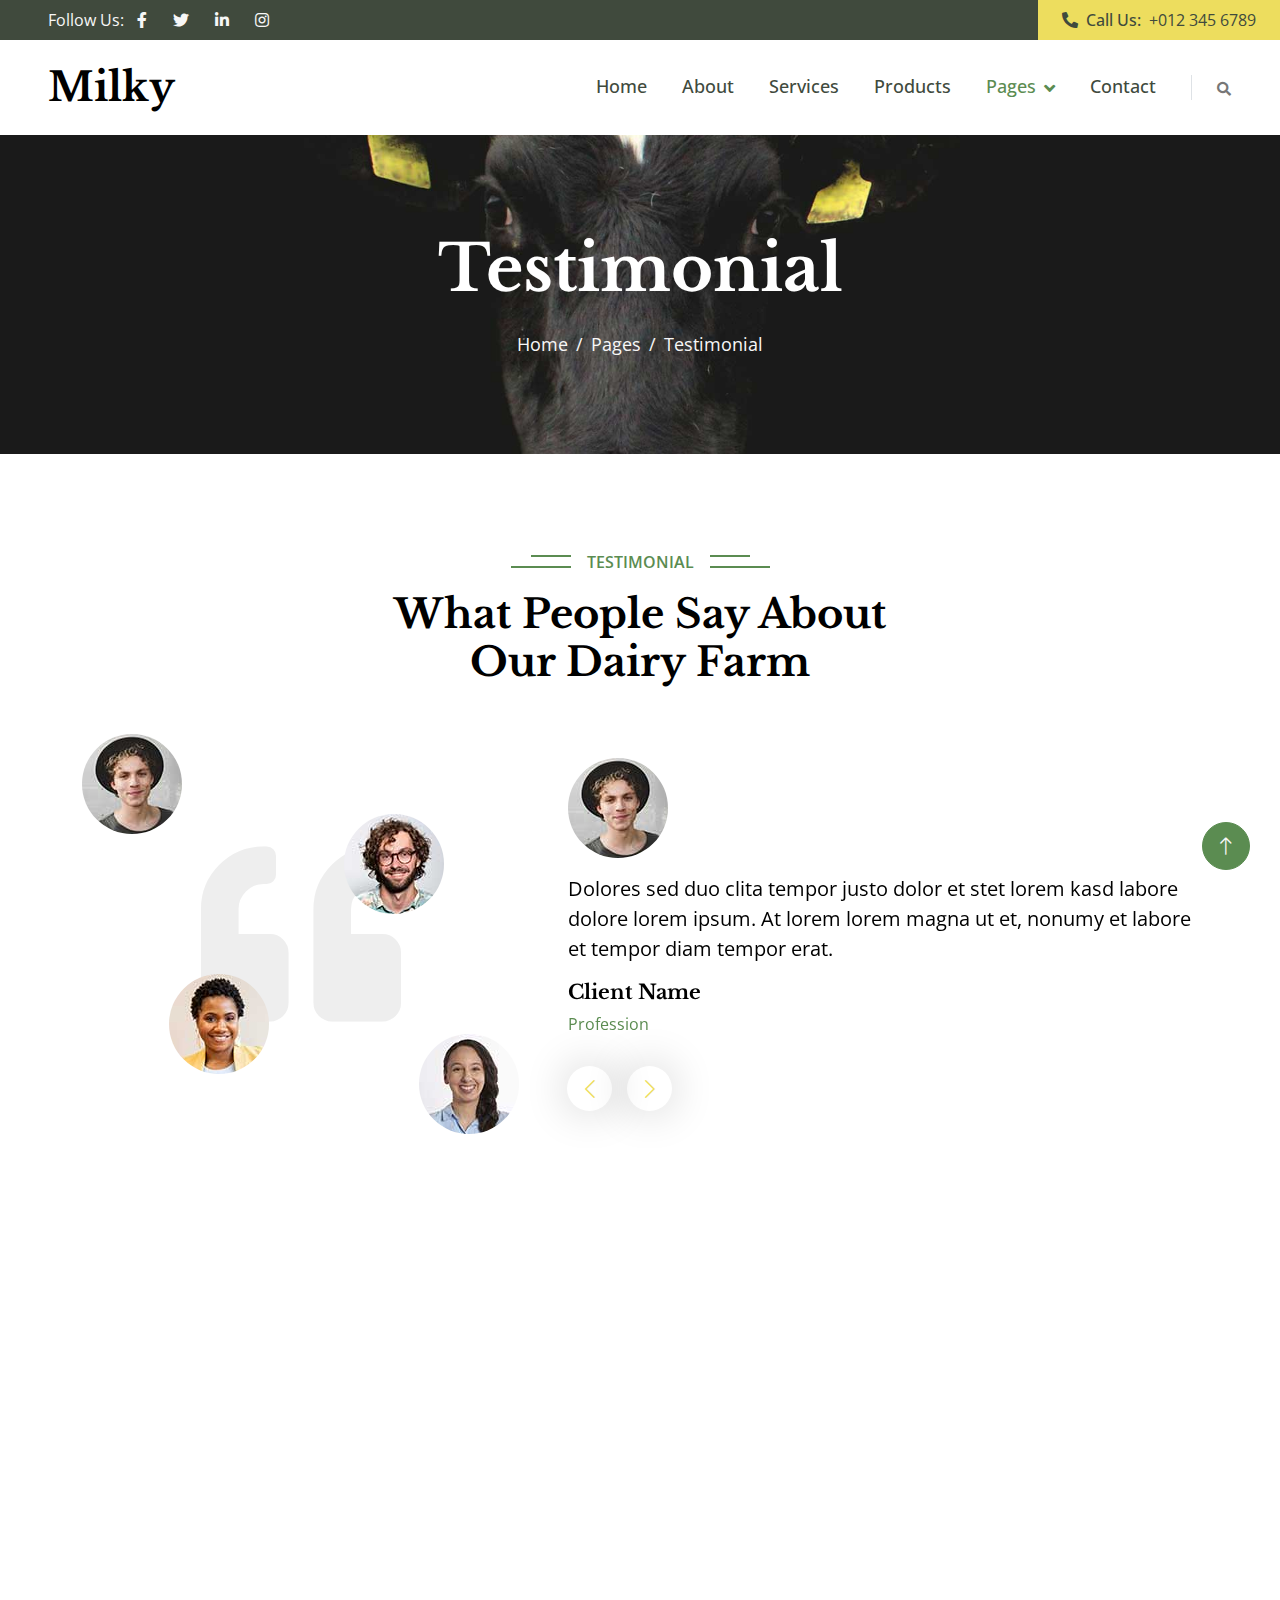
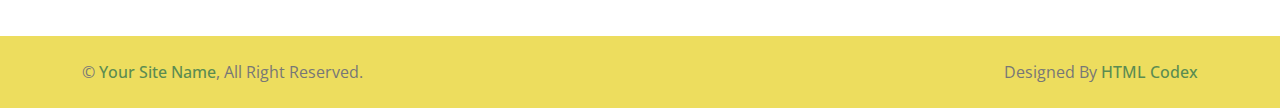
<file: testimonial.html>
<!DOCTYPE html>
<html lang="en">

<head>
    <meta charset="utf-8">
    <title>Milky - Dairy Website Template</title>
    <meta content="width=device-width, initial-scale=1.0" name="viewport">
    <meta content="" name="keywords">
    <meta content="" name="description">

    <!-- Favicon -->
    <link href="img/favicon.ico" rel="icon">

    <!-- Google Web Fonts -->
    <link rel="preconnect" href="https://fonts.googleapis.com">
    <link rel="preconnect" href="https://fonts.gstatic.com" crossorigin>
    <link href="https://fonts.googleapis.com/css2?family=Libre+Baskerville:wght@700&family=Open+Sans:wght@400;500;600&display=swap" rel="stylesheet">   

    <!-- Icon Font Stylesheet -->
    <link href="https://cdnjs.cloudflare.com/ajax/libs/font-awesome/5.10.0/css/all.min.css" rel="stylesheet">
    <link href="https://cdn.jsdelivr.net/npm/bootstrap-icons@1.4.1/font/bootstrap-icons.css" rel="stylesheet">

    <!-- Libraries Stylesheet -->
    <link href="lib/animate/animate.min.css" rel="stylesheet">
    <link href="lib/owlcarousel/assets/owl.carousel.min.css" rel="stylesheet">
    <link href="lib/lightbox/css/lightbox.min.css" rel="stylesheet">

    <!-- Customized Bootstrap Stylesheet -->
    <link href="css/bootstrap.min.css" rel="stylesheet">

    <!-- Template Stylesheet -->
    <link href="css/style.css" rel="stylesheet">
</head>

<body>
    <!-- Spinner Start -->
    <div id="spinner" class="show bg-white position-fixed translate-middle w-100 vh-100 top-50 start-50 d-flex align-items-center justify-content-center">
        <div class="spinner-border text-primary" role="status" style="width: 3rem; height: 3rem;"></div>
    </div>
    <!-- Spinner End -->


    <!-- Topbar Start -->
    <div class="container-fluid bg-dark px-0">
        <div class="row g-0 d-none d-lg-flex">
            <div class="col-lg-6 ps-5 text-start">
                <div class="h-100 d-inline-flex align-items-center text-light">
                    <span>Follow Us:</span>
                    <a class="btn btn-link text-light" href=""><i class="fab fa-facebook-f"></i></a>
                    <a class="btn btn-link text-light" href=""><i class="fab fa-twitter"></i></a>
                    <a class="btn btn-link text-light" href=""><i class="fab fa-linkedin-in"></i></a>
                    <a class="btn btn-link text-light" href=""><i class="fab fa-instagram"></i></a>
                </div>
            </div>
            <div class="col-lg-6 text-end">
                <div class="h-100 bg-secondary d-inline-flex align-items-center text-dark py-2 px-4">
                    <span class="me-2 fw-semi-bold"><i class="fa fa-phone-alt me-2"></i>Call Us:</span>
                    <span>+012 345 6789</span>
                </div>
            </div>
        </div>
    </div>
    <!-- Topbar End -->


    <!-- Navbar Start -->
    <nav class="navbar navbar-expand-lg bg-white navbar-light sticky-top px-4 px-lg-5">
        <a href="index.html" class="navbar-brand d-flex align-items-center">
            <h1 class="m-0">Milky</h1>
        </a>
        <button type="button" class="navbar-toggler me-0" data-bs-toggle="collapse" data-bs-target="#navbarCollapse">
            <span class="navbar-toggler-icon"></span>
        </button>
        <div class="collapse navbar-collapse" id="navbarCollapse">
            <div class="navbar-nav ms-auto p-4 p-lg-0">
                <a href="index.html" class="nav-item nav-link">Home</a>
                <a href="about.html" class="nav-item nav-link">About</a>
                <a href="service.html" class="nav-item nav-link">Services</a>
                <a href="product.html" class="nav-item nav-link">Products</a>
                <div class="nav-item dropdown">
                    <a href="#" class="nav-link dropdown-toggle active" data-bs-toggle="dropdown">Pages</a>
                    <div class="dropdown-menu bg-light m-0">
                        <a href="gallery.html" class="dropdown-item">Gallery</a>
                        <a href="feature.html" class="dropdown-item">Features</a>
                        <a href="team.html" class="dropdown-item">Our Team</a>
                        <a href="testimonial.html" class="dropdown-item active">Testimonial</a>
                        <a href="404.html" class="dropdown-item">404 Page</a>
                    </div>
                </div>
                <a href="contact.html" class="nav-item nav-link">Contact</a>
            </div>
            <div class="border-start ps-4 d-none d-lg-block">
                <button type="button" class="btn btn-sm p-0"><i class="fa fa-search"></i></button>
            </div>
        </div>
    </nav>
    <!-- Navbar End -->


    <!-- Page Header Start -->
    <div class="container-fluid page-header py-5 mb-5 wow fadeIn" data-wow-delay="0.1s">
        <div class="container text-center py-5">
            <h1 class="display-3 text-white mb-4 animated slideInDown">Testimonial</h1>
            <nav aria-label="breadcrumb animated slideInDown">
                <ol class="breadcrumb justify-content-center mb-0">
                    <li class="breadcrumb-item"><a href="#">Home</a></li>
                    <li class="breadcrumb-item"><a href="#">Pages</a></li>
                    <li class="breadcrumb-item active" aria-current="page">Testimonial</li>
                </ol>
            </nav>
        </div>
    </div>
    <!-- Page Header End -->


    <!-- Testimonial Start -->
    <div class="container-xxl py-5">
        <div class="container">
            <div class="text-center mx-auto wow fadeInUp" data-wow-delay="0.1s" style="max-width: 500px;">
                <p class="section-title bg-white text-center text-primary px-3">Testimonial</p>
                <h1 class="mb-5">What People Say About Our Dairy Farm</h1>
            </div>
            <div class="row g-5 align-items-center">
                <div class="col-lg-5 wow fadeInUp" data-wow-delay="0.1s">
                    <div class="testimonial-img">
                        <img class="img-fluid animated pulse infinite" src="img/testimonial-1.jpg" alt="">
                        <img class="img-fluid animated pulse infinite" src="img/testimonial-2.jpg" alt="">
                        <img class="img-fluid animated pulse infinite" src="img/testimonial-3.jpg" alt="">
                        <img class="img-fluid animated pulse infinite" src="img/testimonial-4.jpg" alt="">
                    </div>
                </div>
                <div class="col-lg-7 wow fadeInUp" data-wow-delay="0.5s">
                    <div class="owl-carousel testimonial-carousel">
                        <div class="testimonial-item">
                            <img class="img-fluid mb-3" src="img/testimonial-1.jpg" alt="">
                            <p class="fs-5">Dolores sed duo clita tempor justo dolor et stet lorem kasd labore dolore lorem ipsum. At lorem lorem magna ut et, nonumy et labore et tempor diam tempor erat.</p>
                            <h5>Client Name</h5>
                            <span class="text-primary">Profession</span>
                        </div>
                        <div class="testimonial-item">
                            <img class="img-fluid mb-3" src="img/testimonial-2.jpg" alt="">
                            <p class="fs-5">Dolores sed duo clita tempor justo dolor et stet lorem kasd labore dolore lorem ipsum. At lorem lorem magna ut et, nonumy et labore et tempor diam tempor erat.</p>
                            <h5>Client Name</h5>
                            <span class="text-primary">Profession</span>
                        </div>
                        <div class="testimonial-item">
                            <img class="img-fluid mb-3" src="img/testimonial-3.jpg" alt="">
                            <p class="fs-5">Dolores sed duo clita tempor justo dolor et stet lorem kasd labore dolore lorem ipsum. At lorem lorem magna ut et, nonumy et labore et tempor diam tempor erat.</p>
                            <h5>Client Name</h5>
                            <span class="text-primary">Profession</span>
                        </div>
                        <div class="testimonial-item">
                            <img class="img-fluid mb-3" src="img/testimonial-4.jpg" alt="">
                            <p class="fs-5">Dolores sed duo clita tempor justo dolor et stet lorem kasd labore dolore lorem ipsum. At lorem lorem magna ut et, nonumy et labore et tempor diam tempor erat.</p>
                            <h5>Client Name</h5>
                            <span class="text-primary">Profession</span>
                        </div>
                    </div>
                </div>
            </div>
        </div>
    </div>
    <!-- Testimonial End -->


    <!-- Footer Start -->
    <div class="container-fluid bg-dark footer mt-5 py-5 wow fadeIn" data-wow-delay="0.1s">
        <div class="container py-5">
            <div class="row g-5">
                <div class="col-lg-3 col-md-6">
                    <h5 class="text-white mb-4">Our Office</h5>
                    <p class="mb-2"><i class="fa fa-map-marker-alt me-3"></i>123 Street, New York, USA</p>
                    <p class="mb-2"><i class="fa fa-phone-alt me-3"></i>+012 345 67890</p>
                    <p class="mb-2"><i class="fa fa-envelope me-3"></i>info@example.com</p>
                    <div class="d-flex pt-3">
                        <a class="btn btn-square btn-secondary rounded-circle me-2" href=""><i class="fab fa-twitter"></i></a>
                        <a class="btn btn-square btn-secondary rounded-circle me-2" href=""><i class="fab fa-facebook-f"></i></a>
                        <a class="btn btn-square btn-secondary rounded-circle me-2" href=""><i class="fab fa-youtube"></i></a>
                        <a class="btn btn-square btn-secondary rounded-circle me-2" href=""><i class="fab fa-linkedin-in"></i></a>
                    </div>
                </div>
                <div class="col-lg-3 col-md-6">
                    <h5 class="text-white mb-4">Quick Links</h5>
                    <a class="btn btn-link" href="">About Us</a>
                    <a class="btn btn-link" href="">Contact Us</a>
                    <a class="btn btn-link" href="">Our Services</a>
                    <a class="btn btn-link" href="">Terms & Condition</a>
                    <a class="btn btn-link" href="">Support</a>
                </div>
                <div class="col-lg-3 col-md-6">
                    <h5 class="text-white mb-4">Business Hours</h5>
                    <p class="mb-1">Monday - Friday</p>
                    <h6 class="text-light">09:00 am - 07:00 pm</h6>
                    <p class="mb-1">Saturday</p>
                    <h6 class="text-light">09:00 am - 12:00 pm</h6>
                    <p class="mb-1">Sunday</p>
                    <h6 class="text-light">Closed</h6>
                </div>
                <div class="col-lg-3 col-md-6">
                    <h5 class="text-white mb-4">Newsletter</h5>
                    <p>Dolor amet sit justo amet elitr clita ipsum elitr est.</p>
                    <div class="position-relative w-100">
                        <input class="form-control bg-transparent w-100 py-3 ps-4 pe-5" type="text" placeholder="Your email">
                        <button type="button" class="btn btn-secondary py-2 position-absolute top-0 end-0 mt-2 me-2">SignUp</button>
                    </div>
                </div>
            </div>
        </div>
    </div>
    <!-- Footer End -->


    <!-- Copyright Start -->
    <div class="container-fluid bg-secondary text-body copyright py-4">
        <div class="container">
            <div class="row">
                <div class="col-md-6 text-center text-md-start mb-3 mb-md-0">
                    &copy; <a class="fw-semi-bold" href="#">Your Site Name</a>, All Right Reserved.
                </div>
                <div class="col-md-6 text-center text-md-end">
                    <!--/*** This template is free as long as you keep the footer author’s credit link/attribution link/backlink. If you'd like to use the template without the footer author’s credit link/attribution link/backlink, you can purchase the Credit Removal License from "https://htmlcodex.com/credit-removal". Thank you for your support. ***/-->
                    Designed By <a class="fw-semi-bold" href="https://htmlcodex.com">HTML Codex</a>
                </div>
            </div>
        </div>
    </div>
    <!-- Copyright End -->


    <!-- Back to Top -->
    <a href="#" class="btn btn-lg btn-primary btn-lg-square rounded-circle back-to-top"><i class="bi bi-arrow-up"></i></a>


    <!-- JavaScript Libraries -->
    <script src="https://code.jquery.com/jquery-3.4.1.min.js"></script>
    <script src="https://cdn.jsdelivr.net/npm/bootstrap@5.0.0/dist/js/bootstrap.bundle.min.js"></script>
    <script src="lib/wow/wow.min.js"></script>
    <script src="lib/easing/easing.min.js"></script>
    <script src="lib/waypoints/waypoints.min.js"></script>
    <script src="lib/owlcarousel/owl.carousel.min.js"></script>
    <script src="lib/counterup/counterup.min.js"></script>
    <script src="lib/parallax/parallax.min.js"></script>
    <script src="lib/lightbox/js/lightbox.min.js"></script>

    <!-- Template Javascript -->
    <script src="js/main.js"></script>
</body>

</html>
</file>
<file: css/style.css>
/********** Template CSS **********/
:root {
    --primary: #5B8C51;
    --secondary: #EDDD5E;
    --light: #F7F7F7;
    --dark: #404A3D;
}

.back-to-top {
    position: fixed;
    display: none;
    right: 30px;
    bottom: 30px;
    z-index: 99;
}

.fw-bold {
    font-weight: 700 !important;
}

.fw-medium {
    font-weight: 600 !important;
}

.fw-semi-bold {
    font-weight: 500 !important;
}


/*** Spinner ***/
#spinner {
    opacity: 0;
    visibility: hidden;
    transition: opacity .5s ease-out, visibility 0s linear .5s;
    z-index: 99999;
}

#spinner.show {
    transition: opacity .5s ease-out, visibility 0s linear 0s;
    visibility: visible;
    opacity: 1;
}


/*** Button ***/
.btn {
    transition: .5s;
    font-weight: 500;
}

.btn-primary,
.btn-outline-primary:hover {
    color: var(--light);
}

.btn-secondary,
.btn-outline-secondary:hover {
    color: var(--dark);
}

.btn-square {
    width: 38px;
    height: 38px;
}

.btn-sm-square {
    width: 32px;
    height: 32px;
}

.btn-lg-square {
    width: 48px;
    height: 48px;
}

.btn-square,
.btn-sm-square,
.btn-lg-square {
    padding: 0;
    display: flex;
    align-items: center;
    justify-content: center;
    font-weight: normal;
}


/*** Navbar ***/
.navbar.sticky-top {
    top: -100px;
    transition: .5s;
}

.navbar .navbar-nav .nav-link {
    margin-right: 35px;
    padding: 25px 0;
    color: var(--dark);
    font-size: 18px;
    font-weight: 500;
    outline: none;
}

.navbar .navbar-nav .nav-link:hover,
.navbar .navbar-nav .nav-link.active {
    color: var(--primary);
}

.navbar .dropdown-toggle::after {
    border: none;
    content: "\f107";
    font-family: "Font Awesome 5 Free";
    font-weight: 900;
    vertical-align: middle;
    margin-left: 8px;
}

@media (max-width: 991.98px) {
    .navbar .navbar-nav .nav-link  {
        margin-right: 0;
        padding: 10px 0;
    }

    .navbar .navbar-nav {
        border-top: 1px solid #EEEEEE;
    }
}

@media (min-width: 992px) {
    .navbar .nav-item .dropdown-menu {
        display: block;
        border: none;
        margin-top: 0;
        top: 150%;
        opacity: 0;
        visibility: hidden;
        transition: .5s;
    }

    .navbar .nav-item:hover .dropdown-menu {
        top: 100%;
        visibility: visible;
        transition: .5s;
        opacity: 1;
    }
}


/*** Header ***/
.carousel-caption {
    top: 0;
    left: 0;
    right: 0;
    bottom: 0;
    display: flex;
    align-items: center;
    background: rgba(0, 0, 0, .1);
    z-index: 1;
}

.carousel-control-prev,
.carousel-control-next {
    width: 15%;
}

.carousel-control-prev-icon,
.carousel-control-next-icon {
    width: 3rem;
    height: 3rem;
    border-radius: 3rem;
    background-color: var(--primary);
    border: 10px solid var(--primary);
}

@media (max-width: 768px) {
    #header-carousel .carousel-item {
        position: relative;
        min-height: 450px;
    }
    
    #header-carousel .carousel-item img {
        position: absolute;
        width: 100%;
        height: 100%;
        object-fit: cover;
    }
}

.page-header {
    background: url(../img/banner.jpg) center center no-repeat;
    background-size: cover;
}

.page-header .breadcrumb-item+.breadcrumb-item::before {
    color: var(--light);
}

.page-header .breadcrumb-item,
.page-header .breadcrumb-item a {
    font-size: 18px;
    color: var(--light);
}


/*** Section Title ***/
.section-title {
    position: relative;
    display: inline-block;
    text-transform: uppercase;
    font-weight: 600;
}

.section-title::before {
    position: absolute;
    content: "";
    width: calc(100% + 80px);
    height: 2px;
    top: 5px;
    left: -40px;
    background: var(--primary);
    z-index: -1;
}

.section-title::after {
    position: absolute;
    content: "";
    width: calc(100% + 120px);
    height: 2px;
    bottom: 6px;
    left: -60px;
    background: var(--primary);
    z-index: -1;
}

.section-title.text-start::before {
    width: calc(100% + 40px);
    left: 0;
}

.section-title.text-start::after {
    width: calc(100% + 60px);
    left: 0;
}


/*** About ***/
.about-experience {
    position: absolute;
    width: 100%;
    height: 100%;
    right: -45px;
    bottom: -45px;
    display: flex;
    flex-direction: column;
    align-items: center;
    justify-content: center;
}


/*** Service ***/
.service-item {
    position: relative;
    border-radius: 8px;
    box-shadow: 0 0 45px rgba(0, 0, 0, .07);
}

.service-item .service-img {
    position: absolute;
    width: 100%;
    height: 100%;
    top: 0;
    left: 0;
    border-radius: 8px;
    overflow: hidden;
    z-index: -1;
}

.service-item .service-img img {
    position: absolute;
    width: 100%;
    height: 100%;
    left: 0;
    object-fit: cover;
    border-radius: 10px;
}

.service-item .service-img::before {
    position: absolute;
    content: "";
    width: 100%;
    height: 100%;
    top: 0;
    left: 0;
    background: rgba(0, 0, 0, .5);
    border-radius: 10px;
    z-index: 1;
}

.service-item .service-img::after {
    position: absolute;
    content: "";
    width: 100%;
    height: 100%;
    top: 0;
    left: 0;
    background: #FFFFFF;
    transition: .5s ease-out;
    z-index: 2;
}

.service-item:hover .service-img::after {
    width: 0;
    left: auto;
    right: 0;
}

.service-item .service-text .service-icon {
    width: 140px;
    height: 140px;
    padding: 15px;
    margin-top: -70px;
    margin-bottom: 40px;
    background: #FFFFFF;
    border-radius: 140px;
    overflow: hidden;
    box-shadow: 0 0 60px rgba(0, 0, 0, .1);
}

.service-item .service-text h5,
.service-item .service-text p {
    transition: .5s;
}

.service-item:hover .service-text h5,
.service-item:hover .service-text p {
    color: #FFFFFF;
}

.service-item .service-text .btn {
    color: var(--secondary);
    background: #FFFFFF;
    box-shadow: 0 0 45px rgba(0, 0, 0, .25);
}

.service-item .service-text .btn:hover {
    color: var(--dark);
    background: var(--secondary);
}


/*** Product ***/
.product-item {
    position: relative;
    border-radius: 8px;
    overflow: hidden;
    box-shadow: 0 0 45px rgba(0, 0, 0, .07);
}

.product-item .product-overlay {
    position: absolute;
    width: 100%;
    height: 100%;
    top: 0;
    left: 0;
    display: flex;
    align-items: center;
    justify-content: center;
    background: rgba(0, 0, 0, .5);
    opacity: 0;
    padding-top: 60px;
    transition: .5s;
}

.product-item:hover .product-overlay {
    opacity: 1;
    padding-top: 0;
}


/*** Team ***/
.team-item {
    position: relative;
    text-align: center;
    border-radius: 8px;
    box-shadow: 0 0 45px rgba(0, 0, 0, .07);
}

.team-item .btn {
    border-color: transparent;
    box-shadow: 0 0 45px rgba(0, 0, 0, .2);
}


/*** Testimonial ***/
.testimonial-img {
    position: relative;
    min-height: 400px;
}

.testimonial-img::after {
    position: absolute;
    content: "\f10d";
    font-family: "Font Awesome 5 Free";
    font-weight: 900;
    font-size: 200px;
    color: #EEEEEE;
    top: 50%;
    left: 50%;
    transform: translate(-50%, -50%);
    z-index: -1;
}

.testimonial-img img {
    position: absolute;
    width: 100px;
    height: 100px;
    border-radius: 100px;
}

.testimonial-img img:nth-child(1) {
    top: 0;
    left: 0;
}

.testimonial-img img:nth-child(2) {
    top: 60%;
    left: 20%;
}

.testimonial-img img:nth-child(3) {
    top: 20%;
    left: 60%;
}

.testimonial-img img:nth-child(4) {
    bottom: 0;
    right: 0;
}

.testimonial-img img .animated.pulse {
    animation-duration: 2s;
}

.testimonial-carousel .owl-item img {
    width: 100px;
    height: 100px;
    border-radius: 100px;
}

.testimonial-carousel .owl-nav {
    margin-top: 30px;
    display: flex;
}

.testimonial-carousel .owl-nav .owl-prev,
.testimonial-carousel .owl-nav .owl-next {
    margin-right: 15px;
    width: 45px;
    height: 45px;
    display: flex;
    align-items: center;
    justify-content: center;
    color: var(--secondary);
    border-radius: 45px;
    box-shadow: 0 0 45px rgba(0, 0, 0, .2);
    font-size: 22px;
    transition: .5s;
}

.testimonial-carousel .owl-nav .owl-prev:hover,
.testimonial-carousel .owl-nav .owl-next:hover {
    background: var(--secondary);
    color: var(--dark);
}


/*** Footer ***/
.footer {
    color: #B0B9AE;
}

.footer .btn.btn-link {
    display: block;
    margin-bottom: 5px;
    padding: 0;
    text-align: left;
    color: #B0B9AE;
    font-weight: normal;
    text-transform: capitalize;
    transition: .3s;
}

.footer .btn.btn-link::before {
    position: relative;
    content: "\f105";
    font-family: "Font Awesome 5 Free";
    font-weight: 900;
    margin-right: 10px;
}

.footer .btn.btn-link:hover {
    color: var(--light);
    letter-spacing: 1px;
    box-shadow: none;
}
.verdewhatsapp{
    color: #0cb50c;
    
}
.testo{
   /* opacity: 30%; */
    color: #677164;
    text-align: left;
   float: left;
}

@media screen and (max-width:576px) {
  .testo{
    font-size: medium;
  }
 }
 .cursor{
    cursor: pointer;
 }
 .prova{
    width: 50px;
 }
 
 h1{
    color: #000000;
 }
 h2{
    color: #000000;
 }
 h5{
    color: #000000;
 } 
 p{
    color: #000000;
 }
</file>
